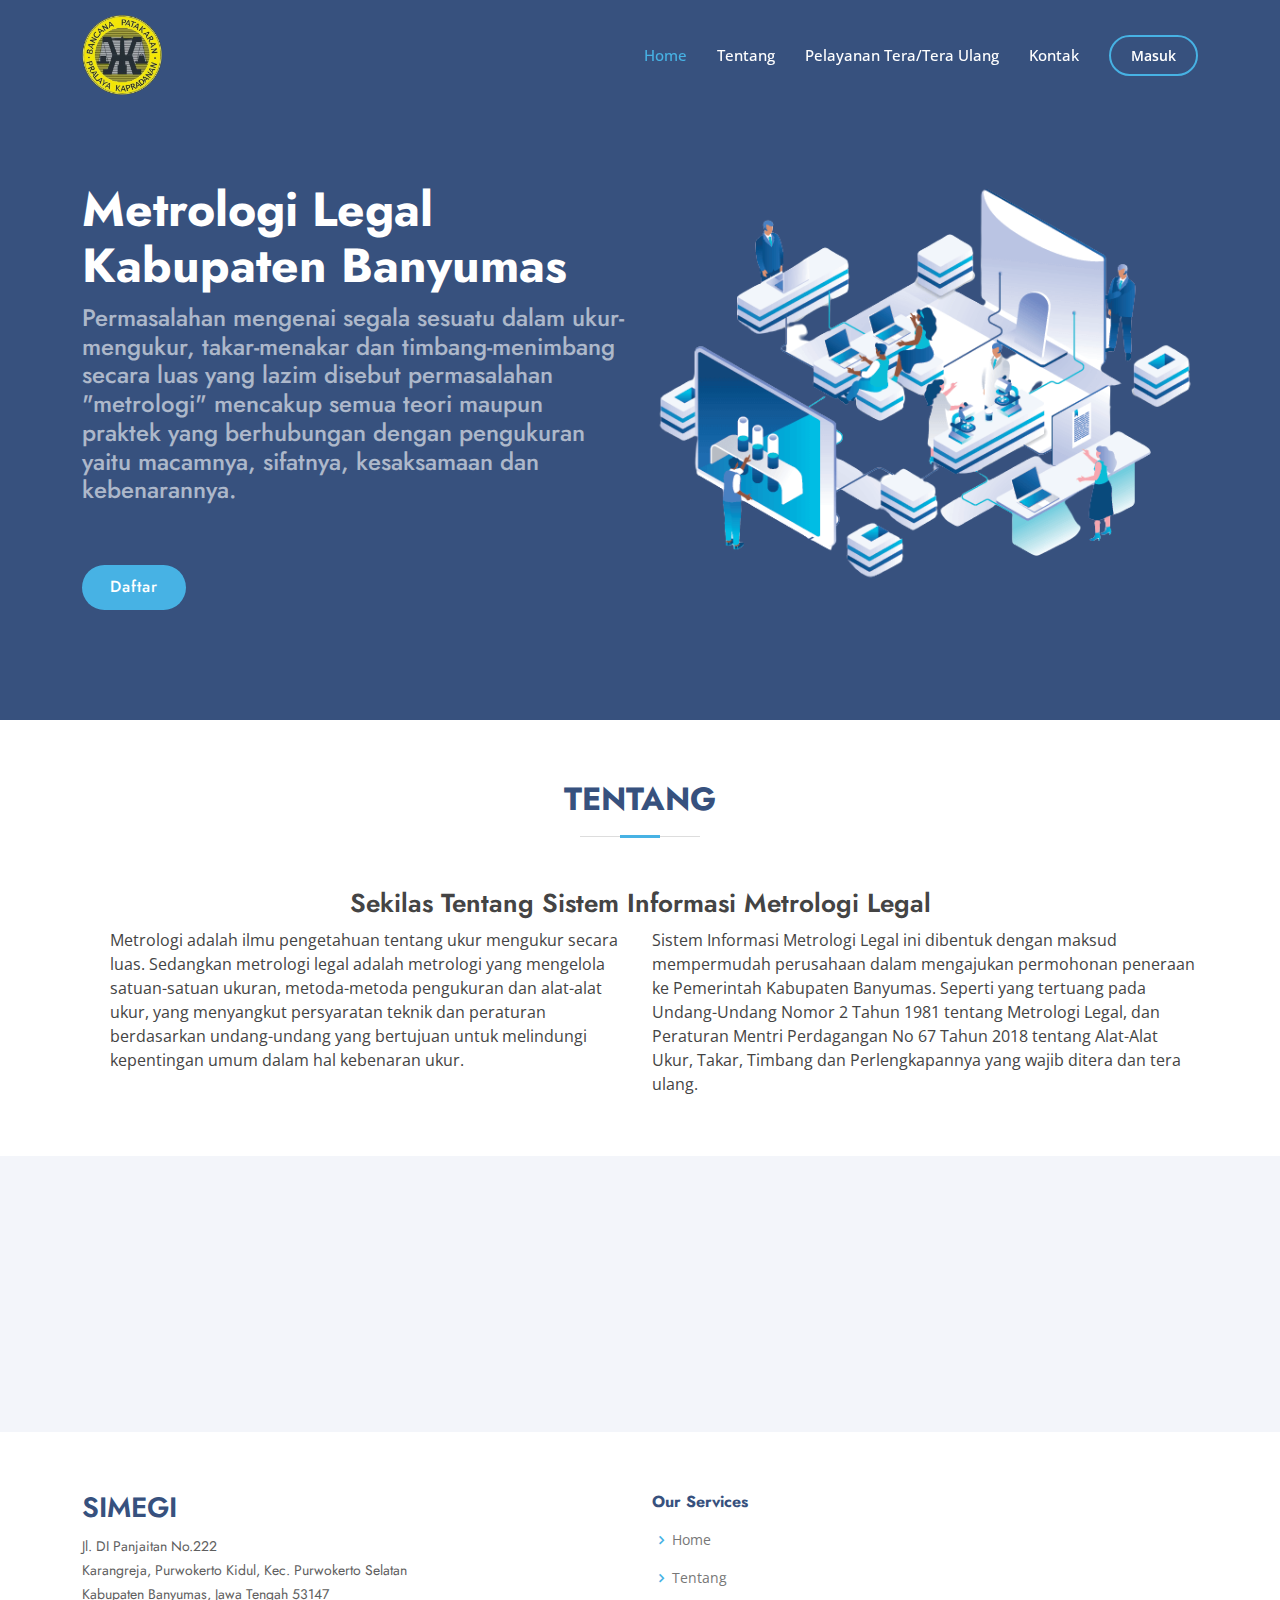
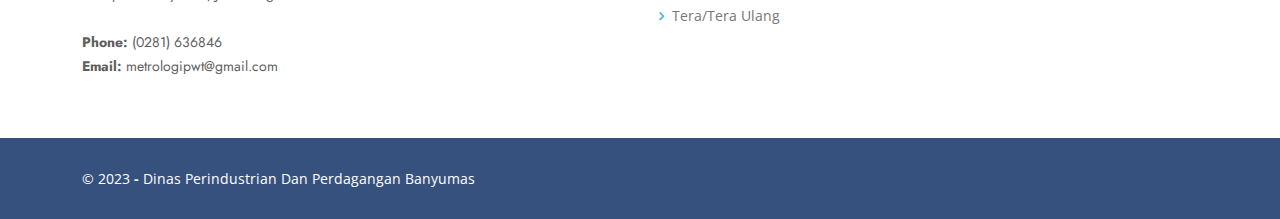
<file: index.html>
<!DOCTYPE html>
<html lang="en">

  <head>
    <meta charset="utf-8">
    <meta content="width=device-width, initial-scale=1.0" name="viewport">

    <title>Simegi</title>
    <meta content name="description">
    <meta content name="keywords">

    <!-- Favicons -->
    <link href="assets/img/logo.png" rel="icon">

    <!-- Google Fonts -->
    <link
      href="https://fonts.googleapis.com/css?family=Open+Sans:300,300i,400,400i,600,600i,700,700i|Jost:300,300i,400,400i,500,500i,600,600i,700,700i|Poppins:300,300i,400,400i,500,500i,600,600i,700,700i"
      rel="stylesheet">

    <!-- Vendor CSS Files -->
    <link href="assets/vendor/aos/aos.css" rel="stylesheet">
    <link href="assets/vendor/bootstrap/css/bootstrap.min.css" rel="stylesheet">
    <link href="assets/vendor/bootstrap-icons/bootstrap-icons.css"
      rel="stylesheet">
    <link href="assets/vendor/boxicons/css/boxicons.min.css" rel="stylesheet">
    <link href="assets/vendor/glightbox/css/glightbox.min.css" rel="stylesheet">
    <link href="assets/vendor/remixicon/remixicon.css" rel="stylesheet">
    <link href="assets/vendor/swiper/swiper-bundle.min.css" rel="stylesheet">

    <!-- Main CSS File -->
    <link href="assets/css/style.css" rel="stylesheet">

  </head>

  <body>

    <!-- ======= Header ======= -->
    <header id="header" class="fixed-top ">
      <div class="container d-flex align-items-center">

        <a href="index.html" class="logo me-auto"><img src="assets/img/logo.png"
            alt class="img-fluid"></a>

        <nav id="navbar" class="navbar">
          <ul>
            <li><a class="nav-link scrollto active" href="#hero">Home</a></li>
            <li><a class="nav-link scrollto" href="#tentang">Tentang</a></li>
            <li><a class="nav-link scrollto" href="#layanan">Pelayanan Tera/Tera
                Ulang</a></li>
            <li><a class="nav-link scrollto" href="#footer">Kontak</a></li>
            <li><a class="getstarted scrollto" href="view/auth/login.php">Masuk</a></li>
          </ul>
          <i class="bi bi-list mobile-nav-toggle"></i>
        </nav><!-- .navbar -->

      </div>
    </header><!-- End Header -->

    <!-- ======= Hero Section ======= -->
    <section id="hero" class="d-flex align-items-center">

      <div class="container">
        <div class="row">
          <div
            class="col-lg-6 d-flex flex-column justify-content-center pt-4 pt-lg-0 order-2 order-lg-1"
            data-aos="fade-up" data-aos-delay="200">
            <h1>Metrologi Legal Kabupaten Banyumas</h1>
            <h2>Permasalahan mengenai segala sesuatu dalam ukur-mengukur,
              takar-menakar dan timbang-menimbang secara luas yang lazim disebut
              permasalahan "metrologi" mencakup semua teori maupun praktek yang
              berhubungan dengan pengukuran yaitu macamnya, sifatnya,
              kesaksamaan dan kebenarannya.</h2>
            <div class="d-flex justify-content-center justify-content-lg-start">
              <a href="#about" class="btn-get-started scrollto">Daftar</a>

            </div>
          </div>
          <div class="col-lg-6 order-1 order-lg-2 hero-img" data-aos="zoom-in"
            data-aos-delay="200">
            <img src="assets/img/heroo.png" class="img-fluid animated" alt>
          </div>
        </div>
      </div>

    </section><!-- End Hero -->

    <main id="main">

      <!-- ======= About Us Section ======= -->
      <section id="tentang" class="about">
        <div class="container" data-aos="fade-up">

          <div class="section-title">
            <h2>Tentang</h2>
          </div>

          <div class="row content">
            <center><h3>Sekilas Tentang Sistem Informasi Metrologi Legal</h3></center>
            <div class="col-lg-6">

              <ul>
                <li><i class></i> Metrologi adalah ilmu pengetahuan tentang ukur
                  mengukur secara luas. Sedangkan metrologi legal adalah
                  metrologi yang mengelola satuan-satuan ukuran, metoda-metoda
                  pengukuran dan alat-alat ukur, yang menyangkut persyaratan
                  teknik dan peraturan berdasarkan undang-undang yang bertujuan
                  untuk melindungi kepentingan umum dalam hal kebenaran ukur.
                </li>

              </ul>
            </div>
            <div class="col-lg-6 pt-4 pt-lg-0">
              <p>
                Sistem Informasi Metrologi Legal ini dibentuk dengan maksud
                mempermudah perusahaan dalam mengajukan permohonan peneraan ke
                Pemerintah Kabupaten Banyumas. Seperti yang tertuang pada
                Undang-Undang Nomor 2 Tahun 1981 tentang Metrologi Legal, dan
                Peraturan Mentri Perdagangan No 67 Tahun 2018 tentang Alat-Alat
                Ukur, Takar, Timbang dan Perlengkapannya yang wajib ditera dan
                tera ulang.
              </p>
            </div>
          </div>

        </div>
      </section><!-- End About Us Section -->

      <!-- ======= Services Section ======= -->
      <section id="layanan" class="services section-bg">
        <div class="container" data-aos="fade-up">

          <div class="section-title">
            <h2>Tera/Tera Ulang</h2>
            <p>Tera adalah tanda uji pada alat ukur, sementara tera ulang adalah
              pengujian kembali secara berkala terhadap Alat Ukur, Takar,
              Timbang dan Perlengkapannya (UTTP) dan yang dipakai dalam
              perdagangan. Tujuan utama adalah untuk melindungi pembeli dan
              pedagang.</p>
          </div>

      </section><!-- End Services Section -->

      <!-- ======= Footer ======= -->
      <footer id="footer">
        <div class="footer-top">
          <div class="container">
            <div class="row">

              <div class="col-lg-6 col-md-6 footer-contact">
                <h3>Simegi</h3>
                <p>
                  Jl. DI Panjaitan No.222 <br>
                  Karangreja, Purwokerto Kidul, Kec. Purwokerto Selatan<br>
                  Kabupaten Banyumas, Jawa Tengah 53147 <br><br>
                  <strong>Phone:</strong> (0281) 636846<br>
                  <strong>Email:</strong> metrologipwt@gmail.com<br>
                </p>
              </div>

              <div class="col-lg-3 col-md-6 footer-links">
                <h4>Our Services</h4>
                <ul>
                  <li><i class="bx bx-chevron-right"></i> <a href="#hero">Home</a></li>
                  <li><i class="bx bx-chevron-right"></i> <a href="#tentang">Tentang</a></li>
                  <li><i class="bx bx-chevron-right"></i> <a href="#layanan">Tera/Tera
                      Ulang</a></li>
                </ul>
              </div>

              

            </div>
          </div>
        </div>

        <div class="container footer-bottom clearfix">
          <div class="copyright">
            &copy; 2023 <strong><span>-</span></strong> Dinas Perindustrian Dan
            Perdagangan Banyumas
          </div>
          <!-- <div class="credits">
        
        Designed by <a href="https://bootstrapmade.com/">BootstrapMade</a>
      </div> -->
        </div>
      </footer><!-- End Footer -->

      <div id="preloader"></div>
      <a href="#"
        class="back-to-top d-flex align-items-center justify-content-center"><i
          class="bi bi-arrow-up-short"></i></a>

      <!-- Vendor JS Files -->
      <script src="assets/vendor/aos/aos.js"></script>
      <script src="assets/vendor/bootstrap/js/bootstrap.bundle.min.js"></script>
      <script src="assets/vendor/glightbox/js/glightbox.min.js"></script>
      <script src="assets/vendor/isotope-layout/isotope.pkgd.min.js"></script>
      <script src="assets/vendor/swiper/swiper-bundle.min.js"></script>
      <script src="assets/vendor/waypoints/noframework.waypoints.js"></script>
      <script src="assets/vendor/php-email-form/validate.js"></script>

      <!-- Template Main JS File -->
      <script src="assets/js/main.js"></script>

    </body>

  </html>
</file>
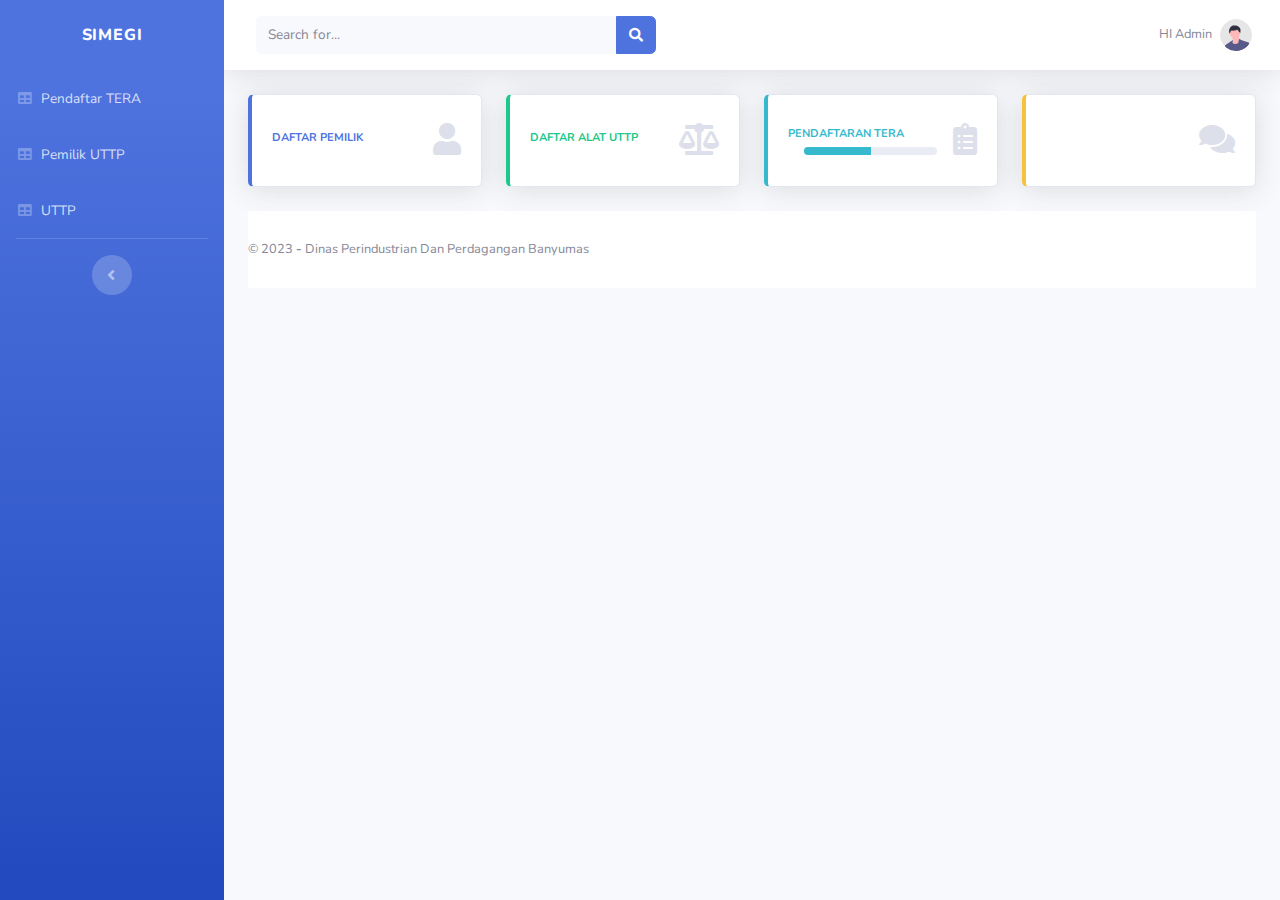
<file: admin/index.html>
<!DOCTYPE html>
<html lang="en">

<head>

    <meta charset="utf-8">
    <meta http-equiv="X-UA-Compatible" content="IE=edge">
    <meta name="viewport" content="width=device-width, initial-scale=1, shrink-to-fit=no">
    <meta name="description" content="">
    <meta name="author" content="">

    <title>Simegi</title>

    <!-- Custom fonts for this template-->
    <link href="vendor/fontawesome-free/css/all.min.css" rel="stylesheet" type="text/css">
    <link
        href="https://fonts.googleapis.com/css?family=Nunito:200,200i,300,300i,400,400i,600,600i,700,700i,800,800i,900,900i"
        rel="stylesheet">

    <!-- Custom styles for this template-->
    <link href="css/sb-admin-2.min.css" rel="stylesheet">

</head>

<body id="page-top">

    <!-- Page Wrapper -->
    <div id="wrapper">

        <!-- Sidebar -->
        <ul class="navbar-nav bg-gradient-primary sidebar sidebar-dark accordion" id="accordionSidebar">

            <!-- Sidebar - Brand -->
            <a class="sidebar-brand d-flex align-items-center justify-content-center" href="index.html">
                
                <div class="sidebar-brand-text mx-3">Simegi</div>
            </a>

            
            <!-- Nav Item - Tables -->
            <li class="nav-item">
                <a class="nav-link" href="pendaftaran-tera.html">
                    <i class="fas fa-fw fa-table"></i>
                    <span>Pendaftar TERA</span></a>
            </li>
            <li class="nav-item">
                <a class="nav-link" href="pemilik-uttp.html">
                    <i class="fas fa-fw fa-table"></i>
                    <span>Pemilik UTTP</span></a>
            </li><li class="nav-item">
                <a class="nav-link" href="uttp.html">
                    <i class="fas fa-fw fa-table"></i>
                    <span>UTTP</span></a>
            </li>

            <!-- Divider -->
            <hr class="sidebar-divider d-none d-md-block">

            <!-- Sidebar Toggler (Sidebar) -->
            <div class="text-center d-none d-md-inline">
                <button class="rounded-circle border-0" id="sidebarToggle"></button>
            </div>

           

        </ul>
        <!-- End of Sidebar -->

        <!-- Content Wrapper -->
        <div id="content-wrapper" class="d-flex flex-column">

            <!-- Main Content -->
            <div id="content">

                <!-- Topbar -->
                <nav class="navbar navbar-expand navbar-light bg-white topbar mb-4 static-top shadow">

                    <!-- Sidebar Toggle (Topbar) -->
                    <button id="sidebarToggleTop" class="btn btn-link d-md-none rounded-circle mr-3">
                        <i class="fa fa-bars"></i>
                    </button>

                    <!-- Topbar Search -->
                    <form
                        class="d-none d-sm-inline-block form-inline mr-auto ml-md-3 my-2 my-md-0 mw-100 navbar-search">
                        <div class="input-group">
                            <input type="text" class="form-control bg-light border-0 small" placeholder="Search for..."
                                aria-label="Search" aria-describedby="basic-addon2">
                            <div class="input-group-append">
                                <button class="btn btn-primary" type="button">
                                    <i class="fas fa-search fa-sm"></i>
                                </button>
                            </div>
                        </div>
                    </form>

                    <!-- Topbar Navbar -->
                    <ul class="navbar-nav ml-auto">

                        <!-- Nav Item - Search Dropdown (Visible Only XS) -->
                        <li class="nav-item dropdown no-arrow d-sm-none">
                            <a class="nav-link dropdown-toggle" href="#" id="searchDropdown" role="button"
                                data-toggle="dropdown" aria-haspopup="true" aria-expanded="false">
                                <i class="fas fa-search fa-fw"></i>
                            </a>
                            <!-- Dropdown - Messages -->
                            <div class="dropdown-menu dropdown-menu-right p-3 shadow animated--grow-in"
                                aria-labelledby="searchDropdown">
                                <form class="form-inline mr-auto w-100 navbar-search">
                                    <div class="input-group">
                                        <input type="text" class="form-control bg-light border-0 small"
                                            placeholder="Search for..." aria-label="Search"
                                            aria-describedby="basic-addon2">
                                        <div class="input-group-append">
                                            <button class="btn btn-primary" type="button">
                                                <i class="fas fa-search fa-sm"></i>
                                            </button>
                                        </div>
                                    </div>
                                </form>
                            </div>
                        </li>

                      

                        <!-- Nav Item - User Information -->
                        <li class="nav-item dropdown no-arrow">
                            <a class="nav-link dropdown-toggle" href="#" id="userDropdown" role="button"
                                data-toggle="dropdown" aria-haspopup="true" aria-expanded="false">
                                <span class="mr-2 d-none d-lg-inline text-gray-600 small">HI Admin</span>
                                <img class="img-profile rounded-circle"
                                    src="img/undraw_profile.svg">
                            </a>
                            <!-- Dropdown - User Information -->
                            <div class="dropdown-menu dropdown-menu-right shadow animated--grow-in"
                                aria-labelledby="userDropdown">
                                <a class="dropdown-item" href="#">
                                    <i class="fas fa-user fa-sm fa-fw mr-2 text-gray-400"></i>
                                    Profile
                                </a>
                                <a class="dropdown-item" href="#">
                                    <i class="fas fa-cogs fa-sm fa-fw mr-2 text-gray-400"></i>
                                    Settings
                                </a>
                                <a class="dropdown-item" href="#">
                                    <i class="fas fa-list fa-sm fa-fw mr-2 text-gray-400"></i>
                                    Activity Log
                                </a>
                                <div class="dropdown-divider"></div>
                                <a class="dropdown-item" href="#" data-toggle="modal" data-target="#logoutModal">
                                    <i class="fas fa-sign-out-alt fa-sm fa-fw mr-2 text-gray-400"></i>
                                    Logout
                                </a>
                            </div>
                        </li>

                    </ul>

                </nav>
                <!-- End of Topbar -->

                <!-- Begin Page Content -->
                <div class="container-fluid">

                   
                    <!-- Content Row -->
                    <div class="row">

                        <!-- Earnings (Monthly) Card Example -->
                        <div class="col-xl-3 col-md-6 mb-4">
                            <div class="card border-left-primary shadow h-100 py-2">
                                <div class="card-body">
                                    <div class="row no-gutters align-items-center">
                                        <div class="col mr-2">
                                            <div class="text-xs font-weight-bold text-primary text-uppercase mb-1">
                                                Daftar Pemilik</div>
                                            <div class="h5 mb-0 font-weight-bold text-gray-800"></div>
                                        </div>
                                        <div class="col-auto">
                                            <i class="fas fa-user fa-2x text-gray-300"></i>
                                        </div>
                                    </div>
                                </div>
                            </div>
                        </div>

                        <!-- Earnings (Monthly) Card Example -->
                        <div class="col-xl-3 col-md-6 mb-4">
                            <div class="card border-left-success shadow h-100 py-2">
                                <div class="card-body">
                                    <div class="row no-gutters align-items-center">
                                        <div class="col mr-2">
                                            <div class="text-xs font-weight-bold text-success text-uppercase mb-1">
                                                Daftar Alat UTTP</div>
                                            <div class="h5 mb-0 font-weight-bold text-gray-800"></div>
                                        </div>
                                        <div class="col-auto">
                                            <i class="fas fa-balance-scale fa-2x text-gray-300"></i>
                                        </div>
                                    </div>
                                </div>
                            </div>
                        </div>

                        <!-- Earnings (Monthly) Card Example -->
                        <div class="col-xl-3 col-md-6 mb-4">
                            <div class="card border-left-info shadow h-100 py-2">
                                <div class="card-body">
                                    <div class="row no-gutters align-items-center">
                                        <div class="col mr-2">
                                            <div class="text-xs font-weight-bold text-info text-uppercase mb-1">Pendaftaran TERA
                                            </div>
                                            <div class="row no-gutters align-items-center">
                                                <div class="col-auto">
                                                    <div class="h5 mb-0 mr-3 font-weight-bold text-gray-800"></div>
                                                </div>
                                                <div class="col">
                                                    <div class="progress progress-sm mr-2">
                                                        <div class="progress-bar bg-info" role="progressbar"
                                                            style="width: 50%" aria-valuenow="50" aria-valuemin="0"
                                                            aria-valuemax="100"></div>
                                                    </div>
                                                </div>
                                            </div>
                                        </div>
                                        <div class="col-auto">
                                            <i class="fas fa-clipboard-list fa-2x text-gray-300"></i>
                                        </div>
                                    </div>
                                </div>
                            </div>
                        </div>

                        <!-- Pending Requests Card Example -->
                        <div class="col-xl-3 col-md-6 mb-4">
                            <div class="card border-left-warning shadow h-100 py-2">
                                <div class="card-body">
                                    <div class="row no-gutters align-items-center">
                                        <div class="col mr-2">
                                            <div class="text-xs font-weight-bold text-warning text-uppercase mb-1">
                                                </div>
                                            <div class="h5 mb-0 font-weight-bold text-gray-800"></div>
                                        </div>
                                        <div class="col-auto">
                                            <i class="fas fa-comments fa-2x text-gray-300"></i>
                                        </div>
                                    </div>
                                </div>
                            </div>
                        </div>
                    </div>

                    <!-- Content Row -->

                    

            <!-- Footer -->
            <footer class="sticky-footer bg-white">
                <div class="copyright">
                    &copy; 2023 <strong><span>-</span></strong> Dinas Perindustrian Dan
                    Perdagangan Banyumas
                  </div>
            </footer>
            <!-- End of Footer -->

        </div>
        <!-- End of Content Wrapper -->

    </div>
    <!-- End of Page Wrapper -->

    <!-- Scroll to Top Button-->
    <a class="scroll-to-top rounded" href="#page-top">
        <i class="fas fa-angle-up"></i>
    </a>

    <!-- Logout Modal-->
    <div class="modal fade" id="logoutModal" tabindex="-1" role="dialog" aria-labelledby="exampleModalLabel"
        aria-hidden="true">
        <div class="modal-dialog" role="document">
            <div class="modal-content">
                <div class="modal-header">
                    <h5 class="modal-title" id="exampleModalLabel">Ready to Leave?</h5>
                    <button class="close" type="button" data-dismiss="modal" aria-label="Close">
                        <span aria-hidden="true">×</span>
                    </button>
                </div>
                <div class="modal-body">Select "Logout" below if you are ready to end your current session.</div>
                <div class="modal-footer">
                    <button class="btn btn-secondary" type="button" data-dismiss="modal">Cancel</button>
                    <a class="btn btn-primary" href="login.html">Logout</a>
                </div>
            </div>
        </div>
    </div>

    <!-- Bootstrap core JavaScript-->
    <script src="vendor/jquery/jquery.min.js"></script>
    <script src="vendor/bootstrap/js/bootstrap.bundle.min.js"></script>

    <!-- Core plugin JavaScript-->
    <script src="vendor/jquery-easing/jquery.easing.min.js"></script>

    <!-- Custom scripts for all pages-->
    <script src="js/sb-admin-2.min.js"></script>

    <!-- Page level plugins -->
    <script src="vendor/chart.js/Chart.min.js"></script>

    <!-- Page level custom scripts -->
    <script src="js/demo/chart-area-demo.js"></script>
    <script src="js/demo/chart-pie-demo.js"></script>

</body>

</html>
</file>
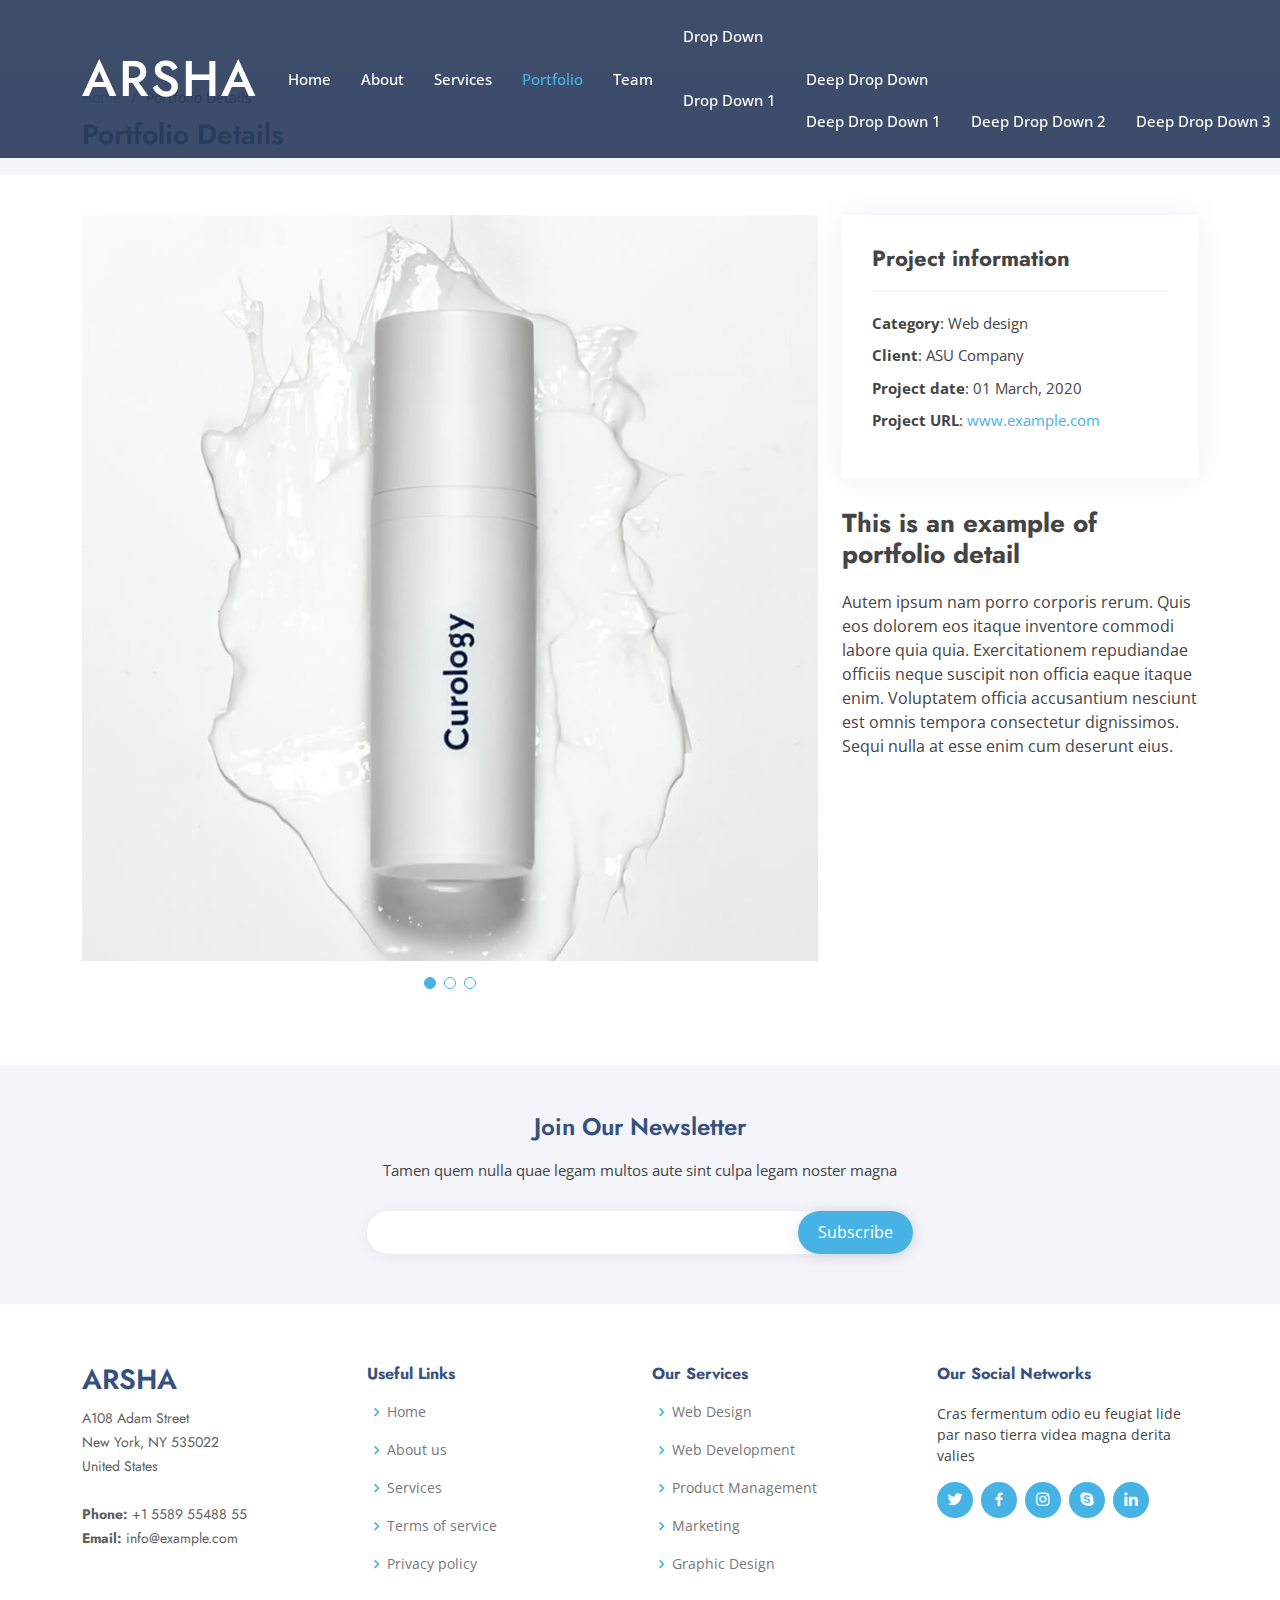
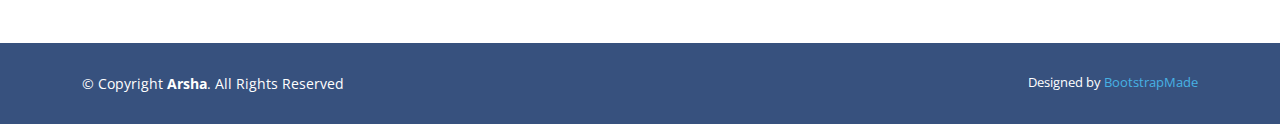
<file: portfolio-details.html>
<!DOCTYPE html>
<html lang="en">

<head>
  <meta charset="utf-8">
  <meta content="width=device-width, initial-scale=1.0" name="viewport">

  <title>Portfolio Details - Arsha Bootstrap Template</title>
  <meta content="" name="description">
  <meta content="" name="keywords">

  <!-- Favicons -->
  <link href="assets/img/favicon.png" rel="icon">
  <link href="assets/img/apple-touch-icon.png" rel="apple-touch-icon">

  <!-- Google Fonts -->
  <link href="https://fonts.googleapis.com/css?family=Open+Sans:300,300i,400,400i,600,600i,700,700i|Jost:300,300i,400,400i,500,500i,600,600i,700,700i|Poppins:300,300i,400,400i,500,500i,600,600i,700,700i" rel="stylesheet">

  <!-- Vendor CSS Files -->
  <link href="assets/vendor/aos/aos.css" rel="stylesheet">
  <link href="assets/vendor/bootstrap/css/bootstrap.min.css" rel="stylesheet">
  <link href="assets/vendor/bootstrap-icons/bootstrap-icons.css" rel="stylesheet">
  <link href="assets/vendor/boxicons/css/boxicons.min.css" rel="stylesheet">
  <link href="assets/vendor/glightbox/css/glightbox.min.css" rel="stylesheet">
  <link href="assets/vendor/remixicon/remixicon.css" rel="stylesheet">
  <link href="assets/vendor/swiper/swiper-bundle.min.css" rel="stylesheet">

  <!-- Template Main CSS File -->
  <link href="assets/css/style.css" rel="stylesheet">

  <!-- =======================================================
  * Template Name: Arsha
  * Updated: Jul 05 2023 with Bootstrap v5.3.0
  * Template URL: https://bootstrapmade.com/arsha-free-bootstrap-html-template-corporate/
  * Author: BootstrapMade.com
  * License: https://bootstrapmade.com/license/
  ======================================================== -->
</head>

<body>

  <!-- ======= Header ======= -->
  <header id="header" class="fixed-top header-inner-pages">
    <div class="container d-flex align-items-center">

      <h1 class="logo me-auto"><a href="index.html">Arsha</a></h1>
      <!-- Uncomment below if you prefer to use an image logo -->
      <!-- <a href="index.html" class="logo me-auto"><img src="assets/img/logo.png" alt="" class="img-fluid"></a>-->

      <nav id="navbar" class="navbar">
        <ul>
          <li><a class="nav-link scrollto " href="#hero">Home</a></li>
          <li><a class="nav-link scrollto" href="#about">About</a></li>
          <li><a class="nav-link scrollto" href="#services">Services</a></li>
          <li><a class="nav-link  active scrollto" href="#portfolio">Portfolio</a></li>
          <li><a class="nav-link scrollto" href="#team">Team</a></li>
          <li class="dropdown"><a href="#"><span>Drop Down</span> <i class="bi bi-chevron-down"></i></a>
            <ul>
              <li><a href="#">Drop Down 1</a></li>
              <li class="dropdown"><a href="#"><span>Deep Drop Down</span> <i class="bi bi-chevron-right"></i></a>
                <ul>
                  <li><a href="#">Deep Drop Down 1</a></li>
                  <li><a href="#">Deep Drop Down 2</a></li>
                  <li><a href="#">Deep Drop Down 3</a></li>
                  <li><a href="#">Deep Drop Down 4</a></li>
                  <li><a href="#">Deep Drop Down 5</a></li>
                </ul>
              </li>
              <li><a href="#">Drop Down 2</a></li>
              <li><a href="#">Drop Down 3</a></li>
              <li><a href="#">Drop Down 4</a></li>
            </ul>
          </li>
          <li><a class="nav-link scrollto" href="#contact">Contact</a></li>
          <li><a class="getstarted scrollto" href="#about">Get Started</a></li>
        </ul>
        <i class="bi bi-list mobile-nav-toggle"></i>
      </nav><!-- .navbar -->

    </div>
  </header><!-- End Header -->

  <main id="main">

    <!-- ======= Breadcrumbs ======= -->
    <section id="breadcrumbs" class="breadcrumbs">
      <div class="container">

        <ol>
          <li><a href="index.html">Home</a></li>
          <li>Portfolio Details</li>
        </ol>
        <h2>Portfolio Details</h2>

      </div>
    </section><!-- End Breadcrumbs -->

    <!-- ======= Portfolio Details Section ======= -->
    <section id="portfolio-details" class="portfolio-details">
      <div class="container">

        <div class="row gy-4">

          <div class="col-lg-8">
            <div class="portfolio-details-slider swiper">
              <div class="swiper-wrapper align-items-center">

                <div class="swiper-slide">
                  <img src="assets/img/portfolio/portfolio-1.jpg" alt="">
                </div>

                <div class="swiper-slide">
                  <img src="assets/img/portfolio/portfolio-2.jpg" alt="">
                </div>

                <div class="swiper-slide">
                  <img src="assets/img/portfolio/portfolio-3.jpg" alt="">
                </div>

              </div>
              <div class="swiper-pagination"></div>
            </div>
          </div>

          <div class="col-lg-4">
            <div class="portfolio-info">
              <h3>Project information</h3>
              <ul>
                <li><strong>Category</strong>: Web design</li>
                <li><strong>Client</strong>: ASU Company</li>
                <li><strong>Project date</strong>: 01 March, 2020</li>
                <li><strong>Project URL</strong>: <a href="#">www.example.com</a></li>
              </ul>
            </div>
            <div class="portfolio-description">
              <h2>This is an example of portfolio detail</h2>
              <p>
                Autem ipsum nam porro corporis rerum. Quis eos dolorem eos itaque inventore commodi labore quia quia. Exercitationem repudiandae officiis neque suscipit non officia eaque itaque enim. Voluptatem officia accusantium nesciunt est omnis tempora consectetur dignissimos. Sequi nulla at esse enim cum deserunt eius.
              </p>
            </div>
          </div>

        </div>

      </div>
    </section><!-- End Portfolio Details Section -->

  </main><!-- End #main -->

  <!-- ======= Footer ======= -->
  <footer id="footer">

    <div class="footer-newsletter">
      <div class="container">
        <div class="row justify-content-center">
          <div class="col-lg-6">
            <h4>Join Our Newsletter</h4>
            <p>Tamen quem nulla quae legam multos aute sint culpa legam noster magna</p>
            <form action="" method="post">
              <input type="email" name="email"><input type="submit" value="Subscribe">
            </form>
          </div>
        </div>
      </div>
    </div>

    <div class="footer-top">
      <div class="container">
        <div class="row">

          <div class="col-lg-3 col-md-6 footer-contact">
            <h3>Arsha</h3>
            <p>
              A108 Adam Street <br>
              New York, NY 535022<br>
              United States <br><br>
              <strong>Phone:</strong> +1 5589 55488 55<br>
              <strong>Email:</strong> info@example.com<br>
            </p>
          </div>

          <div class="col-lg-3 col-md-6 footer-links">
            <h4>Useful Links</h4>
            <ul>
              <li><i class="bx bx-chevron-right"></i> <a href="#">Home</a></li>
              <li><i class="bx bx-chevron-right"></i> <a href="#">About us</a></li>
              <li><i class="bx bx-chevron-right"></i> <a href="#">Services</a></li>
              <li><i class="bx bx-chevron-right"></i> <a href="#">Terms of service</a></li>
              <li><i class="bx bx-chevron-right"></i> <a href="#">Privacy policy</a></li>
            </ul>
          </div>

          <div class="col-lg-3 col-md-6 footer-links">
            <h4>Our Services</h4>
            <ul>
              <li><i class="bx bx-chevron-right"></i> <a href="#">Web Design</a></li>
              <li><i class="bx bx-chevron-right"></i> <a href="#">Web Development</a></li>
              <li><i class="bx bx-chevron-right"></i> <a href="#">Product Management</a></li>
              <li><i class="bx bx-chevron-right"></i> <a href="#">Marketing</a></li>
              <li><i class="bx bx-chevron-right"></i> <a href="#">Graphic Design</a></li>
            </ul>
          </div>

          <div class="col-lg-3 col-md-6 footer-links">
            <h4>Our Social Networks</h4>
            <p>Cras fermentum odio eu feugiat lide par naso tierra videa magna derita valies</p>
            <div class="social-links mt-3">
              <a href="#" class="twitter"><i class="bx bxl-twitter"></i></a>
              <a href="#" class="facebook"><i class="bx bxl-facebook"></i></a>
              <a href="#" class="instagram"><i class="bx bxl-instagram"></i></a>
              <a href="#" class="google-plus"><i class="bx bxl-skype"></i></a>
              <a href="#" class="linkedin"><i class="bx bxl-linkedin"></i></a>
            </div>
          </div>

        </div>
      </div>
    </div>

    <div class="container footer-bottom clearfix">
      <div class="copyright">
        &copy; Copyright <strong><span>Arsha</span></strong>. All Rights Reserved
      </div>
      <div class="credits">
        <!-- All the links in the footer should remain intact. -->
        <!-- You can delete the links only if you purchased the pro version. -->
        <!-- Licensing information: https://bootstrapmade.com/license/ -->
        <!-- Purchase the pro version with working PHP/AJAX contact form: https://bootstrapmade.com/arsha-free-bootstrap-html-template-corporate/ -->
        Designed by <a href="https://bootstrapmade.com/">BootstrapMade</a>
      </div>
    </div>
  </footer><!-- End Footer -->

  <div id="preloader"></div>
  <a href="#" class="back-to-top d-flex align-items-center justify-content-center"><i class="bi bi-arrow-up-short"></i></a>

  <!-- Vendor JS Files -->
  <script src="assets/vendor/aos/aos.js"></script>
  <script src="assets/vendor/bootstrap/js/bootstrap.bundle.min.js"></script>
  <script src="assets/vendor/glightbox/js/glightbox.min.js"></script>
  <script src="assets/vendor/isotope-layout/isotope.pkgd.min.js"></script>
  <script src="assets/vendor/swiper/swiper-bundle.min.js"></script>
  <script src="assets/vendor/waypoints/noframework.waypoints.js"></script>
  <script src="assets/vendor/php-email-form/validate.js"></script>

  <!-- Template Main JS File -->
  <script src="assets/js/main.js"></script>

</body>

</html>
</file>
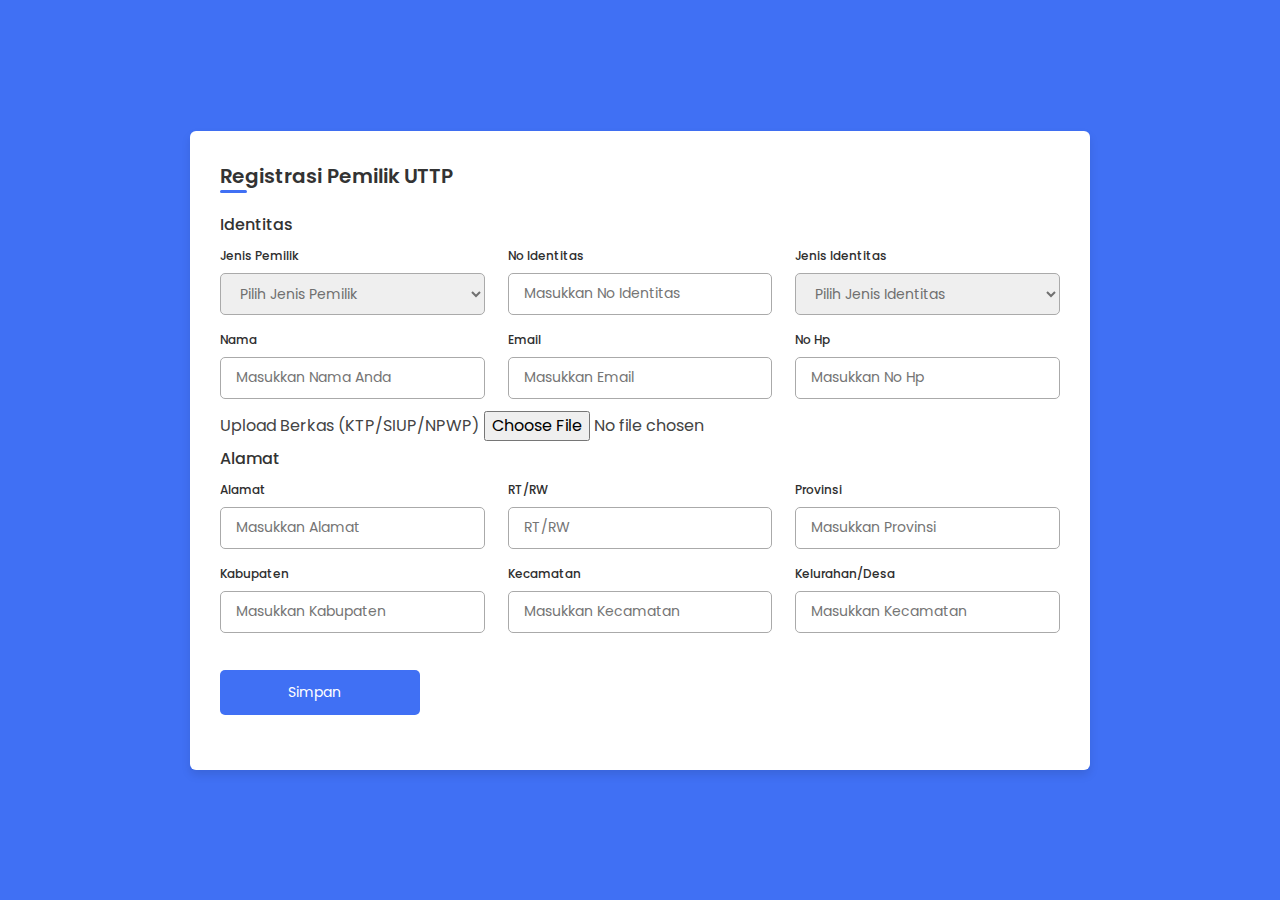
<file: reg-pemilik.html>
<!DOCTYPE html>
<!-- Coding By CodingNepal - codingnepalweb.com -->
<html lang="en">
    <head>
        <meta charset="utf-8">
        <meta content="width=device-width, initial-scale=1.0" name="viewport">

        <title>Reg-Pemilik</title>
        <meta content name="description">
        <meta content name="keywords">

        <!-- Favicons -->
        <link href="assets/img/logo.png" rel="icon">

        <!-- Google Fonts -->
        <link
            href="https://fonts.googleapis.com/css?family=Open+Sans:300,300i,400,400i,600,600i,700,700i|Jost:300,300i,400,400i,500,500i,600,600i,700,700i|Poppins:300,300i,400,400i,500,500i,600,600i,700,700i"
            rel="stylesheet">

        <!-- Vendor CSS Files -->
        <link href="assets/vendor/aos/aos.css" rel="stylesheet">
        <link href="assets/vendor/bootstrap/css/bootstrap.min.css"
            rel="stylesheet">
        <link href="assets/vendor/bootstrap-icons/bootstrap-icons.css"
            rel="stylesheet">
        <link href="assets/vendor/boxicons/css/boxicons.min.css"
            rel="stylesheet">
        <link href="assets/vendor/glightbox/css/glightbox.min.css"
            rel="stylesheet">
        <link href="assets/vendor/remixicon/remixicon.css" rel="stylesheet">
        <link href="assets/vendor/swiper/swiper-bundle.min.css" rel="stylesheet">

        <!-- Main CSS File -->
        <link href="assets/css/style.css" rel="stylesheet">
        <link href="assets/css/register.css" rel="stylesheet">

    </head>
    <body>

        <div class="container">
            
            <header>Registrasi Pemilik UTTP</header>

            <form action="#">
                <div class="form first">
                    <div class="details personal">
                        <span class="title">Identitas</span>
                        
                        <div class="fields">
                            <div class="input-field">
                                <label>Jenis Pemilik</label>
                                <select required>
                                    <option disabled selected>Pilih Jenis
                                        Pemilik</option>
                                    <option>Tangan Pertama</option>
                                    <option>Tangan Kedua</option>
                                </select>
                            </div>
                            <div class="input-field">
                                <label>No Identitas</label>
                                <input type="number"
                                    placeholder="Masukkan No Identitas" required>
                            </div>
                            <div class="input-field">
                                <label>Jenis Identitas</label>
                                <select required>
                                    <option disabled selected>Pilih Jenis
                                        Identitas</option>
                                    <option>KTP</option>
                                    <option>SIUP</option>
                                    <option>NPWP</option>
                                </select>
                            </div>

                            <div class="input-field">
                                <label>Nama</label>
                                <input type="text"
                                    placeholder="Masukkan Nama Anda" required>
                            </div>
                            <div class="input-field">
                                <label>Email</label>
                                <input type="text" placeholder="Masukkan Email"
                                    required>
                            </div>

                            <div class="input-field">
                                <label>No Hp</label>
                                <input type="number"
                                    placeholder="Masukkan No Hp" required>
                            </div>
                            <div class="input-file">
                                <label>Upload Berkas (KTP/SIUP/NPWP)</label>
                                <input type="file" id="myFile" name="filename">
                            </div>
                        </div>
                    </div>

                    <div class="details ID">
                        <span class="title">Alamat</span>

                        <div class="fields">
                            <div class="input-field">
                                <label>Alamat</label>
                                <input type="text" placeholder="Masukkan Alamat"
                                    required>
                            </div>

                            <div class="input-field">
                                <label>RT/RW</label>
                                <input type="text" placeholder="RT/RW" required>
                            </div>

                            <div class="input-field">
                                <label>Provinsi</label>
                                <input type="text" placeholder="Masukkan Provinsi" required>
                            </div>

                            <div class="input-field">
                                <label>Kabupaten</label>
                                <input type="text" placeholder="Masukkan Kabupaten" required>
                            </div>

                            <div class="input-field">
                                <label>Kecamatan</label>
                                <input type="text" placeholder="Masukkan Kecamatan" required>
                            </div>

                            <div class="input-field">
                                <label>Kelurahan/Desa</label>
                                <input type="text" placeholder="Masukkan Kecamatan" required>
                            </div>
                        </div>

                        <button class="nextBtn">
                            <span class="btnText">Simpan</span>
                            <i class="uil uil-navigator"></i>
                        </button>
                    </div>
                </div>

            </form>
        </div>

        <script src="script.js"></script>
    </body>
</html>
</file>
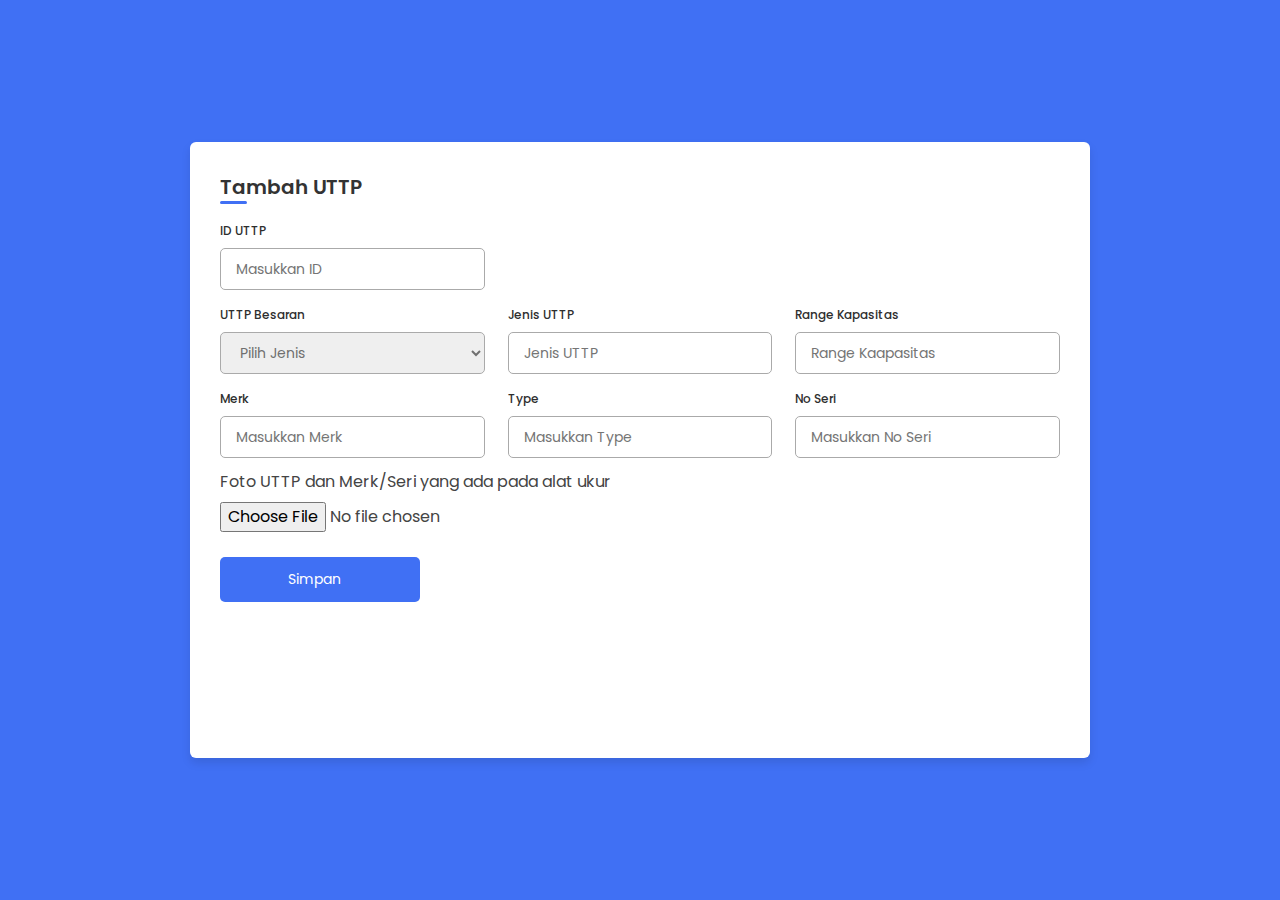
<file: reg-uttp.html>
<!DOCTYPE html>
<!-- Coding By CodingNepal - codingnepalweb.com -->
<html lang="en">
    <head>
        <meta charset="utf-8">
        <meta content="width=device-width, initial-scale=1.0" name="viewport">

        <title>Reg-UTTP</title>
        <meta content name="description">
        <meta content name="keywords">

        <!-- Favicons -->
        <link href="assets/img/logo.png" rel="icon">

        <!-- Google Fonts -->
        <link
            href="https://fonts.googleapis.com/css?family=Open+Sans:300,300i,400,400i,600,600i,700,700i|Jost:300,300i,400,400i,500,500i,600,600i,700,700i|Poppins:300,300i,400,400i,500,500i,600,600i,700,700i"
            rel="stylesheet">

        <!-- Vendor CSS Files -->
        <link href="assets/vendor/aos/aos.css" rel="stylesheet">
        <link href="assets/vendor/bootstrap/css/bootstrap.min.css"
            rel="stylesheet">
        <link href="assets/vendor/bootstrap-icons/bootstrap-icons.css"
            rel="stylesheet">
        <link href="assets/vendor/boxicons/css/boxicons.min.css"
            rel="stylesheet">
        <link href="assets/vendor/glightbox/css/glightbox.min.css"
            rel="stylesheet">
        <link href="assets/vendor/remixicon/remixicon.css" rel="stylesheet">
        <link href="assets/vendor/swiper/swiper-bundle.min.css" rel="stylesheet">

        <!-- Main CSS File -->
        <link href="assets/css/style.css" rel="stylesheet">
        <link href="assets/css/reguttp.css" rel="stylesheet">

    </head>
    <body>

        <div class="container">
            <header>Tambah UTTP</header>

            <form action="#">
                <div class="form first">
                    <div class="details personal">
                        <div class="fields">
                            <div class="input-field">
                                <label>ID UTTP</label>
                                <input type="number"
                                    placeholder="Masukkan ID" required>
                            </div>
                        </div>
                        <div class="fields">
                            <div class="input-field">
                                <label>UTTP Besaran</label>
                                <select required>
                                    <option disabled selected>Pilih Jenis</option>
                                    <option>PANJANG</option>
                                    <option>WAKTU</option>
                                    <option>VOLUME</option>
                                    <option>MASSA</option>
                                    <option>KADAR AIR</option>
                                    <option>ARUS</option>
                                    <option>ENERGI LISTRIK</option>
                                </select>
                            </div>
                            <div class="input-field">
                                <label>Jenis UTTP</label>
                                <input type="text" placeholder="Jenis UTTP" required>
                            </div>
                            <div class="input-field">
                                <label>Range Kapasitas</label>
                                <input type="text" placeholder="Range Kaapasitas" required>
                            </div>

                            <div class="input-field">
                                <label>Merk</label>
                                <input type="text"
                                    placeholder="Masukkan Merk" required>
                            </div>
                            <div class="input-field">
                                <label>Type</label>
                                <input type="text" placeholder="Masukkan Type"
                                    required>
                            </div>

                            <div class="input-field">
                                <label>No Seri</label>
                                <input type="number"
                                    placeholder="Masukkan No Seri" required>
                            </div>
                            <div class="input-file">
                                <div class="mb-2"><label>Foto UTTP dan Merk/Seri yang ada pada alat ukur</label></div>
                                <input type="file" id="myFile" name="filename">
                            </div>
                        </div>
                    </div>


                        <button class="nextBtn">
                            <span class="btnText">Simpan</span>
                            <i class="uil uil-navigator"></i>
                        </button>
                    </div>
                </div>

            </form>
        </div>

        <script src="script.js"></script>
    </body>
</html>
</file>
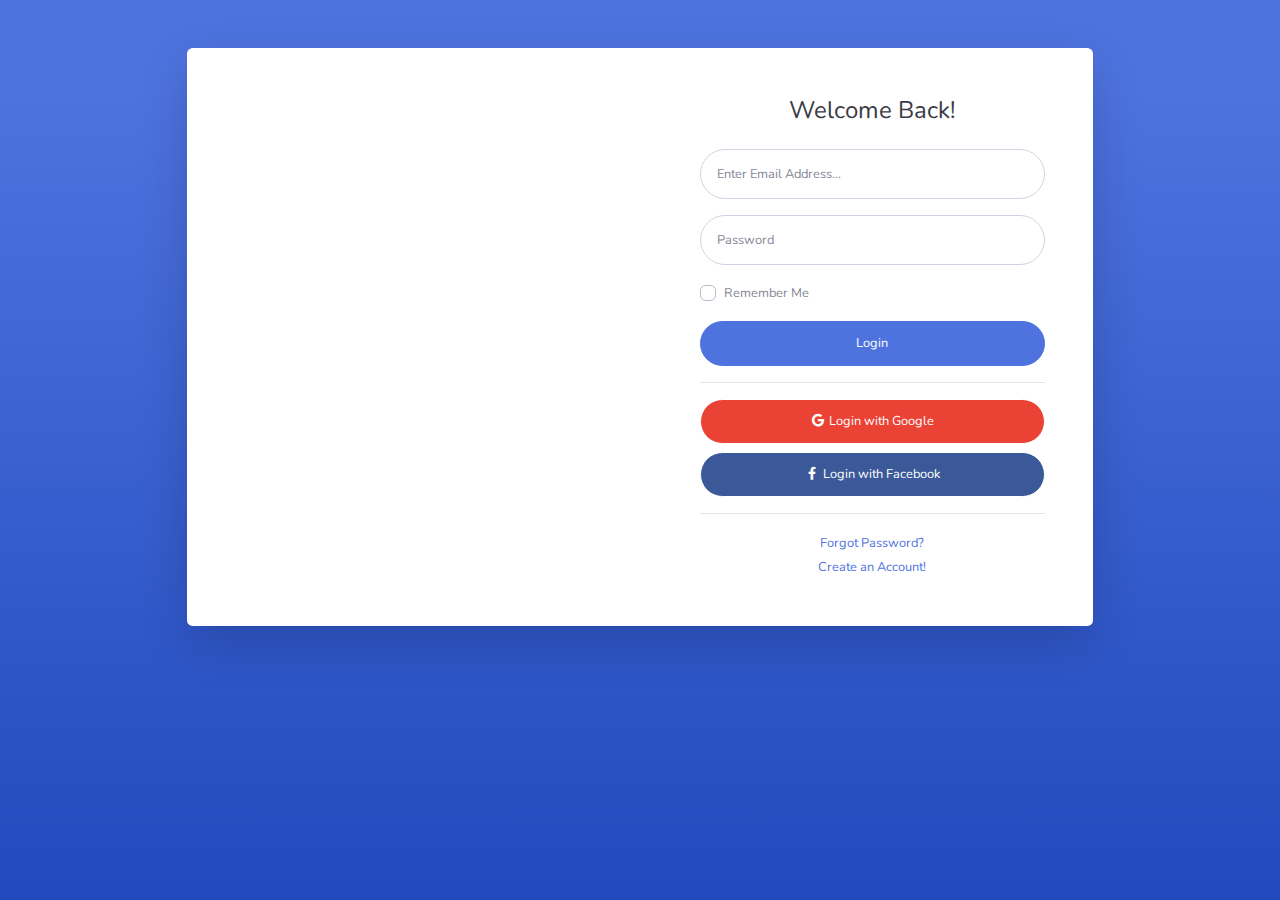
<file: admin/login.html>
<!DOCTYPE html>
<html lang="en">

<head>

    <meta charset="utf-8">
    <meta http-equiv="X-UA-Compatible" content="IE=edge">
    <meta name="viewport" content="width=device-width, initial-scale=1, shrink-to-fit=no">
    <meta name="description" content="">
    <meta name="author" content="">

    <title>SB Admin 2 - Login</title>

    <!-- Custom fonts for this template-->
    <link href="vendor/fontawesome-free/css/all.min.css" rel="stylesheet" type="text/css">
    <link
        href="https://fonts.googleapis.com/css?family=Nunito:200,200i,300,300i,400,400i,600,600i,700,700i,800,800i,900,900i"
        rel="stylesheet">

    <!-- Custom styles for this template-->
    <link href="css/sb-admin-2.min.css" rel="stylesheet">

</head>

<body class="bg-gradient-primary">

    <div class="container">

        <!-- Outer Row -->
        <div class="row justify-content-center">

            <div class="col-xl-10 col-lg-12 col-md-9">

                <div class="card o-hidden border-0 shadow-lg my-5">
                    <div class="card-body p-0">
                        <!-- Nested Row within Card Body -->
                        <div class="row">
                            <div class="col-lg-6 d-none d-lg-block bg-login-image"></div>
                            <div class="col-lg-6">
                                <div class="p-5">
                                    <div class="text-center">
                                        <h1 class="h4 text-gray-900 mb-4">Welcome Back!</h1>
                                    </div>
                                    <form class="user">
                                        <div class="form-group">
                                            <input type="email" class="form-control form-control-user"
                                                id="exampleInputEmail" aria-describedby="emailHelp"
                                                placeholder="Enter Email Address...">
                                        </div>
                                        <div class="form-group">
                                            <input type="password" class="form-control form-control-user"
                                                id="exampleInputPassword" placeholder="Password">
                                        </div>
                                        <div class="form-group">
                                            <div class="custom-control custom-checkbox small">
                                                <input type="checkbox" class="custom-control-input" id="customCheck">
                                                <label class="custom-control-label" for="customCheck">Remember
                                                    Me</label>
                                            </div>
                                        </div>
                                        <a href="index.html" class="btn btn-primary btn-user btn-block">
                                            Login
                                        </a>
                                        <hr>
                                        <a href="index.html" class="btn btn-google btn-user btn-block">
                                            <i class="fab fa-google fa-fw"></i> Login with Google
                                        </a>
                                        <a href="index.html" class="btn btn-facebook btn-user btn-block">
                                            <i class="fab fa-facebook-f fa-fw"></i> Login with Facebook
                                        </a>
                                    </form>
                                    <hr>
                                    <div class="text-center">
                                        <a class="small" href="forgot-password.html">Forgot Password?</a>
                                    </div>
                                    <div class="text-center">
                                        <a class="small" href="register.html">Create an Account!</a>
                                    </div>
                                </div>
                            </div>
                        </div>
                    </div>
                </div>

            </div>

        </div>

    </div>

    <!-- Bootstrap core JavaScript-->
    <script src="vendor/jquery/jquery.min.js"></script>
    <script src="vendor/bootstrap/js/bootstrap.bundle.min.js"></script>

    <!-- Core plugin JavaScript-->
    <script src="vendor/jquery-easing/jquery.easing.min.js"></script>

    <!-- Custom scripts for all pages-->
    <script src="js/sb-admin-2.min.js"></script>

</body>

</html>
</file>
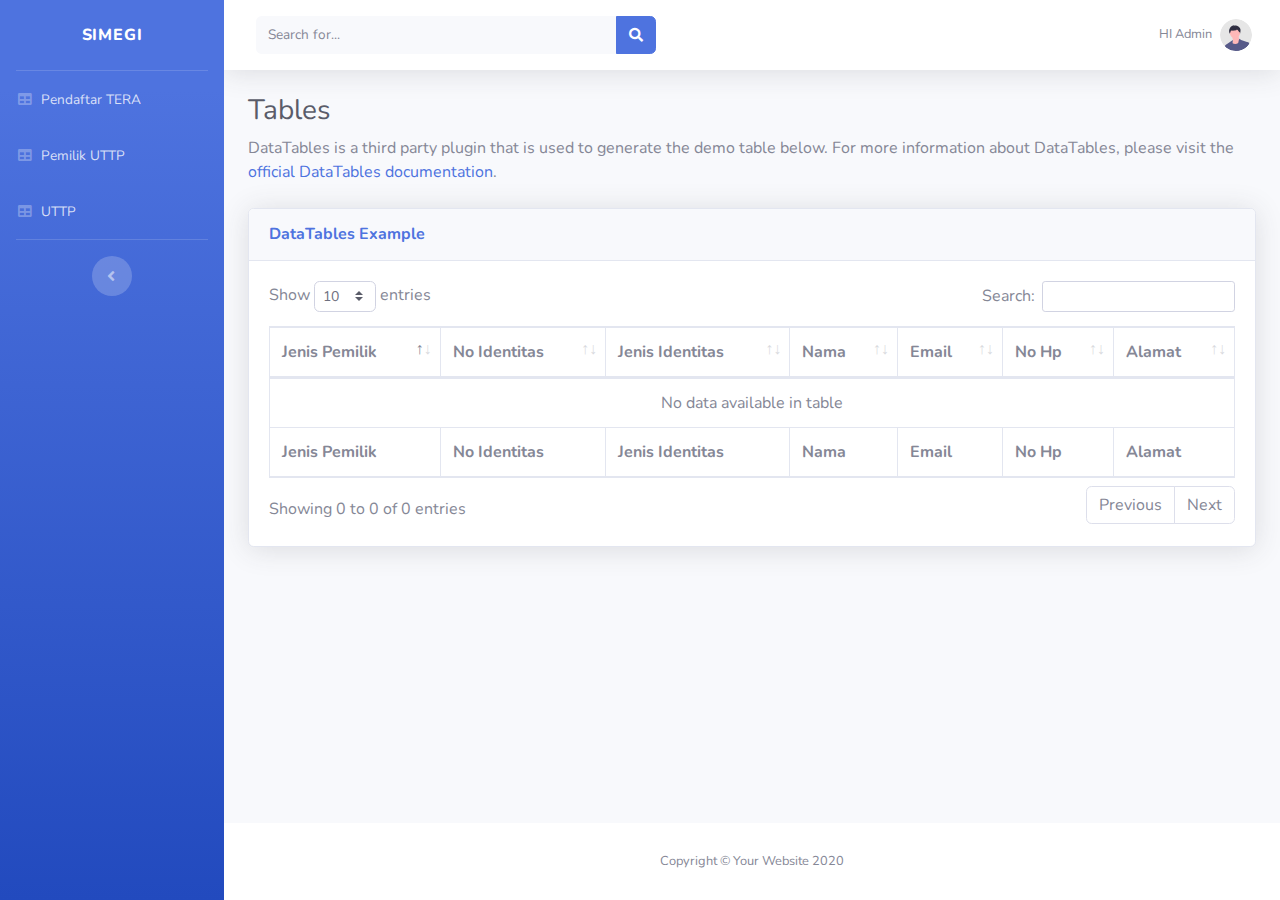
<file: admin/pemilik-uttp.html>
<!DOCTYPE html>
<html lang="en">

<head>

    <meta charset="utf-8">
    <meta http-equiv="X-UA-Compatible" content="IE=edge">
    <meta name="viewport" content="width=device-width, initial-scale=1, shrink-to-fit=no">
    <meta name="description" content="">
    <meta name="author" content="">

    <title>SB Admin 2 - Tables</title>

    <!-- Custom fonts for this template -->
    <link href="vendor/fontawesome-free/css/all.min.css" rel="stylesheet" type="text/css">
    <link
        href="https://fonts.googleapis.com/css?family=Nunito:200,200i,300,300i,400,400i,600,600i,700,700i,800,800i,900,900i"
        rel="stylesheet">

    <!-- Custom styles for this template -->
    <link href="css/sb-admin-2.min.css" rel="stylesheet">

    <!-- Custom styles for this page -->
    <link href="vendor/datatables/dataTables.bootstrap4.min.css" rel="stylesheet">

</head>

<body id="page-top">

    <!-- Page Wrapper -->
    <div id="wrapper">

        <!-- Sidebar -->
        <ul class="navbar-nav bg-gradient-primary sidebar sidebar-dark accordion" id="accordionSidebar">

            <!-- Sidebar - Brand -->
            <a class="sidebar-brand d-flex align-items-center justify-content-center" href="index.html">
                
                <div class="sidebar-brand-text mx-3">SIMEGI</sup></div>
            </a>

            <!-- Divider -->
            <hr class="sidebar-divider my-0">

            <!-- Nav Item - Dashboard -->


            <!-- Nav Item - Tables -->
            <li class="nav-item">
                <a class="nav-link" href="pendaftaran-tera.html">
                    <i class="fas fa-fw fa-table"></i>
                    <span>Pendaftar TERA</span></a>
            </li>
            <li class="nav-item">
                <a class="nav-link" href="pemilik-uttp.html">
                    <i class="fas fa-fw fa-table"></i>
                    <span>Pemilik UTTP</span></a>
            </li><li class="nav-item">
                <a class="nav-link" href="uttp.html">
                    <i class="fas fa-fw fa-table"></i>
                    <span>UTTP</span></a>
            </li>

            <!-- Divider -->
            <hr class="sidebar-divider d-none d-md-block">

            <!-- Sidebar Toggler (Sidebar) -->
            <div class="text-center d-none d-md-inline">
                <button class="rounded-circle border-0" id="sidebarToggle"></button>
            </div>

        </ul>
        <!-- End of Sidebar -->

        <!-- Content Wrapper -->
        <div id="content-wrapper" class="d-flex flex-column">

            <!-- Main Content -->
            <div id="content">

                <!-- Topbar -->
                <nav class="navbar navbar-expand navbar-light bg-white topbar mb-4 static-top shadow">

                    <!-- Sidebar Toggle (Topbar) -->
                    <form class="form-inline">
                        <button id="sidebarToggleTop" class="btn btn-link d-md-none rounded-circle mr-3">
                            <i class="fa fa-bars"></i>
                        </button>
                    </form>

                    <!-- Topbar Search -->
                    <form
                        class="d-none d-sm-inline-block form-inline mr-auto ml-md-3 my-2 my-md-0 mw-100 navbar-search">
                        <div class="input-group">
                            <input type="text" class="form-control bg-light border-0 small" placeholder="Search for..."
                                aria-label="Search" aria-describedby="basic-addon2">
                            <div class="input-group-append">
                                <button class="btn btn-primary" type="button">
                                    <i class="fas fa-search fa-sm"></i>
                                </button>
                            </div>
                        </div>
                    </form>

                    <!-- Topbar Navbar -->
                    <ul class="navbar-nav ml-auto">

                        <!-- Nav Item - Search Dropdown (Visible Only XS) -->
                        <li class="nav-item dropdown no-arrow d-sm-none">
                            <a class="nav-link dropdown-toggle" href="#" id="searchDropdown" role="button"
                                data-toggle="dropdown" aria-haspopup="true" aria-expanded="false">
                                <i class="fas fa-search fa-fw"></i>
                            </a>
                            <!-- Dropdown - Messages -->
                            <div class="dropdown-menu dropdown-menu-right p-3 shadow animated--grow-in"
                                aria-labelledby="searchDropdown">
                                <form class="form-inline mr-auto w-100 navbar-search">
                                    <div class="input-group">
                                        <input type="text" class="form-control bg-light border-0 small"
                                            placeholder="Search for..." aria-label="Search"
                                            aria-describedby="basic-addon2">
                                        <div class="input-group-append">
                                            <button class="btn btn-primary" type="button">
                                                <i class="fas fa-search fa-sm"></i>
                                            </button>
                                        </div>
                                    </div>
                                </form>
                            </div>
                        </li>

                     

                        <!-- Nav Item - User Information -->
                        <li class="nav-item dropdown no-arrow">
                            <a class="nav-link dropdown-toggle" href="#" id="userDropdown" role="button"
                                data-toggle="dropdown" aria-haspopup="true" aria-expanded="false">
                                <span class="mr-2 d-none d-lg-inline text-gray-600 small">HI Admin</span>
                                <img class="img-profile rounded-circle"
                                    src="img/undraw_profile.svg">
                            </a>
                            <!-- Dropdown - User Information -->
                            <div class="dropdown-menu dropdown-menu-right shadow animated--grow-in"
                                aria-labelledby="userDropdown">
                                <a class="dropdown-item" href="#">
                                    <i class="fas fa-user fa-sm fa-fw mr-2 text-gray-400"></i>
                                    Profile
                                </a>
                                <a class="dropdown-item" href="#">
                                    <i class="fas fa-cogs fa-sm fa-fw mr-2 text-gray-400"></i>
                                    Settings
                                </a>
                                <a class="dropdown-item" href="#">
                                    <i class="fas fa-list fa-sm fa-fw mr-2 text-gray-400"></i>
                                    Activity Log
                                </a>
                                <div class="dropdown-divider"></div>
                                <a class="dropdown-item" href="#" data-toggle="modal" data-target="#logoutModal">
                                    <i class="fas fa-sign-out-alt fa-sm fa-fw mr-2 text-gray-400"></i>
                                    Logout
                                </a>
                            </div>
                        </li>

                    </ul>

                </nav>
                <!-- End of Topbar -->

                <!-- Begin Page Content -->
                <div class="container-fluid">

                    <!-- Page Heading -->
                    <h1 class="h3 mb-2 text-gray-800">Tables</h1>
                    <p class="mb-4">DataTables is a third party plugin that is used to generate the demo table below.
                        For more information about DataTables, please visit the <a target="_blank"
                            href="https://datatables.net">official DataTables documentation</a>.</p>

                    <!-- DataTales Example -->
                    <div class="card shadow mb-4">
                        <div class="card-header py-3">
                            <h6 class="m-0 font-weight-bold text-primary">DataTables Example</h6>
                        </div>
                        <div class="card-body">
                            <div class="table-responsive">
                                <table class="table table-bordered" id="dataTable" width="100%" cellspacing="0">
                                    <thead>
                                        <tr>
                                            <th>Jenis Pemilik</th>
                                            <th>No Identitas</th>
                                            <th>Jenis Identitas</th>
                                            <th>Nama</th>
                                            <th>Email</th>
                                            <th>No Hp</th>
                                            <th>Alamat</th>
                                        </tr>
                                    </thead>
                                    <tfoot>
                                        <tr>
                                            <th>Jenis Pemilik</th>
                                            <th>No Identitas</th>
                                            <th>Jenis Identitas</th>
                                            <th>Nama</th>
                                            <th>Email</th>
                                            <th>No Hp</th>
                                            <th>Alamat</th>
                                        </tr>
                                    </tfoot>
                                    
                                </table>
                            </div>
                        </div>
                    </div>

                </div>
                <!-- /.container-fluid -->

            </div>
            <!-- End of Main Content -->

            <!-- Footer -->
            <footer class="sticky-footer bg-white">
                <div class="container my-auto">
                    <div class="copyright text-center my-auto">
                        <span>Copyright &copy; Your Website 2020</span>
                    </div>
                </div>
            </footer>
            <!-- End of Footer -->

        </div>
        <!-- End of Content Wrapper -->

    </div>
    <!-- End of Page Wrapper -->

    <!-- Scroll to Top Button-->
    <a class="scroll-to-top rounded" href="#page-top">
        <i class="fas fa-angle-up"></i>
    </a>

    <!-- Logout Modal-->
    <div class="modal fade" id="logoutModal" tabindex="-1" role="dialog" aria-labelledby="exampleModalLabel"
        aria-hidden="true">
        <div class="modal-dialog" role="document">
            <div class="modal-content">
                <div class="modal-header">
                    <h5 class="modal-title" id="exampleModalLabel">Ready to Leave?</h5>
                    <button class="close" type="button" data-dismiss="modal" aria-label="Close">
                        <span aria-hidden="true">×</span>
                    </button>
                </div>
                <div class="modal-body">Select "Logout" below if you are ready to end your current session.</div>
                <div class="modal-footer">
                    <button class="btn btn-secondary" type="button" data-dismiss="modal">Cancel</button>
                    <a class="btn btn-primary" href="login.html">Logout</a>
                </div>
            </div>
        </div>
    </div>

    <!-- Bootstrap core JavaScript-->
    <script src="vendor/jquery/jquery.min.js"></script>
    <script src="vendor/bootstrap/js/bootstrap.bundle.min.js"></script>

    <!-- Core plugin JavaScript-->
    <script src="vendor/jquery-easing/jquery.easing.min.js"></script>

    <!-- Custom scripts for all pages-->
    <script src="js/sb-admin-2.min.js"></script>

    <!-- Page level plugins -->
    <script src="vendor/datatables/jquery.dataTables.min.js"></script>
    <script src="vendor/datatables/dataTables.bootstrap4.min.js"></script>

    <!-- Page level custom scripts -->
    <script src="js/demo/datatables-demo.js"></script>

</body>

</html>
</file>
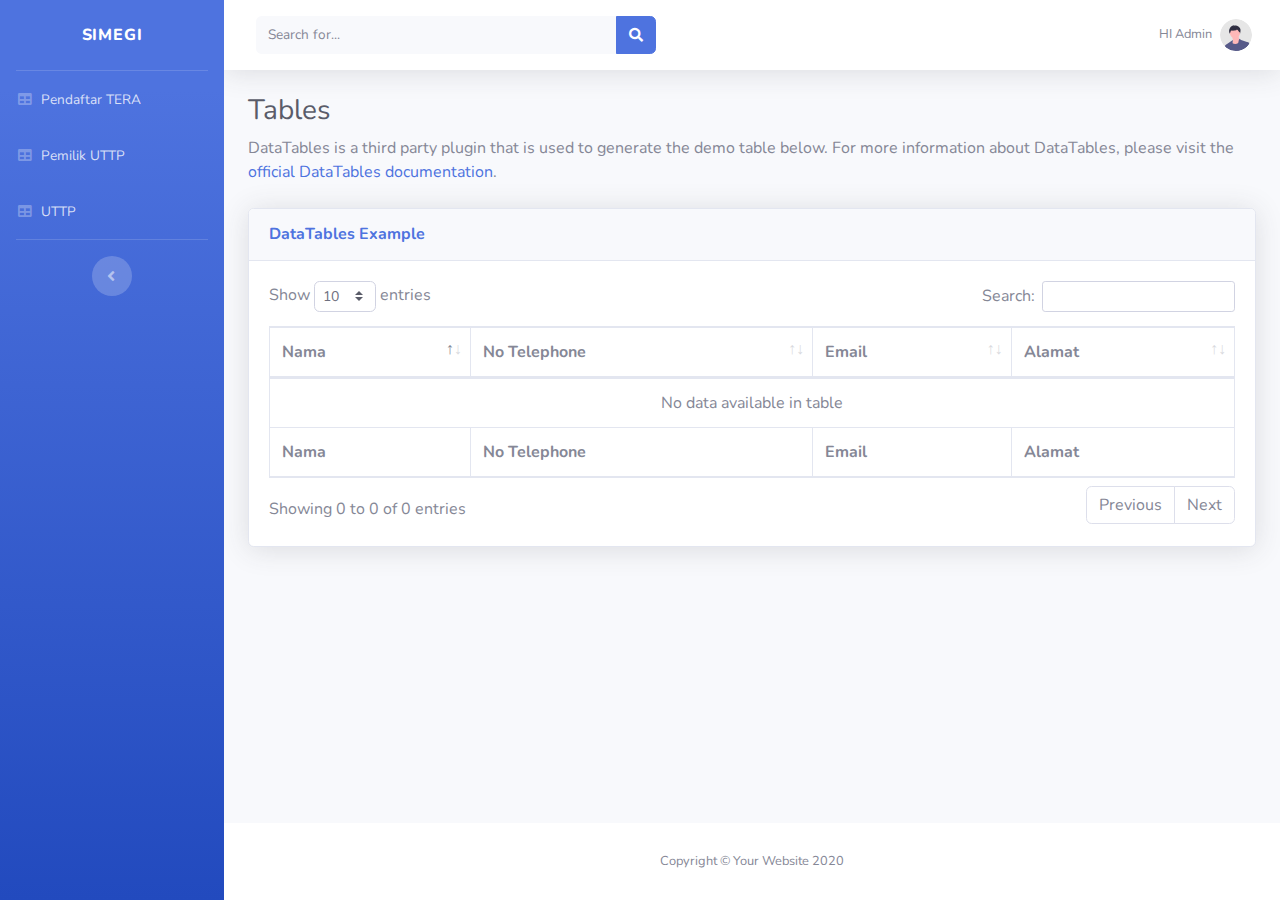
<file: admin/pendaftaran-tera.html>
<!DOCTYPE html>
<html lang="en">

<head>

    <meta charset="utf-8">
    <meta http-equiv="X-UA-Compatible" content="IE=edge">
    <meta name="viewport" content="width=device-width, initial-scale=1, shrink-to-fit=no">
    <meta name="description" content="">
    <meta name="author" content="">

    <title>SB Admin 2 - Tables</title>

    <!-- Custom fonts for this template -->
    <link href="vendor/fontawesome-free/css/all.min.css" rel="stylesheet" type="text/css">
    <link
        href="https://fonts.googleapis.com/css?family=Nunito:200,200i,300,300i,400,400i,600,600i,700,700i,800,800i,900,900i"
        rel="stylesheet">

    <!-- Custom styles for this template -->
    <link href="css/sb-admin-2.min.css" rel="stylesheet">

    <!-- Custom styles for this page -->
    <link href="vendor/datatables/dataTables.bootstrap4.min.css" rel="stylesheet">

</head>

<body id="page-top">

    <!-- Page Wrapper -->
    <div id="wrapper">

        <!-- Sidebar -->
        <ul class="navbar-nav bg-gradient-primary sidebar sidebar-dark accordion" id="accordionSidebar">

            <!-- Sidebar - Brand -->
            <a class="sidebar-brand d-flex align-items-center justify-content-center" href="index.html">
                
                <div class="sidebar-brand-text mx-3">SIMEGI</sup></div>
            </a>

            <!-- Divider -->
            <hr class="sidebar-divider my-0">

            <!-- Nav Item - Dashboard -->


            <!-- Nav Item - Tables -->
            <li class="nav-item">
                <a class="nav-link" href="pendaftaran-tera.html">
                    <i class="fas fa-fw fa-table"></i>
                    <span>Pendaftar TERA</span></a>
            </li>
            <li class="nav-item">
                <a class="nav-link" href="pemilik-uttp.html">
                    <i class="fas fa-fw fa-table"></i>
                    <span>Pemilik UTTP</span></a>
            </li><li class="nav-item">
                <a class="nav-link" href="uttp.html">
                    <i class="fas fa-fw fa-table"></i>
                    <span>UTTP</span></a>
            </li>

            <!-- Divider -->
            <hr class="sidebar-divider d-none d-md-block">

            <!-- Sidebar Toggler (Sidebar) -->
            <div class="text-center d-none d-md-inline">
                <button class="rounded-circle border-0" id="sidebarToggle"></button>
            </div>

        </ul>
        <!-- End of Sidebar -->

        <!-- Content Wrapper -->
        <div id="content-wrapper" class="d-flex flex-column">

            <!-- Main Content -->
            <div id="content">

                <!-- Topbar -->
                <nav class="navbar navbar-expand navbar-light bg-white topbar mb-4 static-top shadow">

                    <!-- Sidebar Toggle (Topbar) -->
                    <form class="form-inline">
                        <button id="sidebarToggleTop" class="btn btn-link d-md-none rounded-circle mr-3">
                            <i class="fa fa-bars"></i>
                        </button>
                    </form>

                    <!-- Topbar Search -->
                    <form
                        class="d-none d-sm-inline-block form-inline mr-auto ml-md-3 my-2 my-md-0 mw-100 navbar-search">
                        <div class="input-group">
                            <input type="text" class="form-control bg-light border-0 small" placeholder="Search for..."
                                aria-label="Search" aria-describedby="basic-addon2">
                            <div class="input-group-append">
                                <button class="btn btn-primary" type="button">
                                    <i class="fas fa-search fa-sm"></i>
                                </button>
                            </div>
                        </div>
                    </form>

                    <!-- Topbar Navbar -->
                    <ul class="navbar-nav ml-auto">

                        <!-- Nav Item - Search Dropdown (Visible Only XS) -->
                        <li class="nav-item dropdown no-arrow d-sm-none">
                            <a class="nav-link dropdown-toggle" href="#" id="searchDropdown" role="button"
                                data-toggle="dropdown" aria-haspopup="true" aria-expanded="false">
                                <i class="fas fa-search fa-fw"></i>
                            </a>
                            <!-- Dropdown - Messages -->
                            <div class="dropdown-menu dropdown-menu-right p-3 shadow animated--grow-in"
                                aria-labelledby="searchDropdown">
                                <form class="form-inline mr-auto w-100 navbar-search">
                                    <div class="input-group">
                                        <input type="text" class="form-control bg-light border-0 small"
                                            placeholder="Search for..." aria-label="Search"
                                            aria-describedby="basic-addon2">
                                        <div class="input-group-append">
                                            <button class="btn btn-primary" type="button">
                                                <i class="fas fa-search fa-sm"></i>
                                            </button>
                                        </div>
                                    </div>
                                </form>
                            </div>
                        </li>

                     

                        <!-- Nav Item - User Information -->
                        <li class="nav-item dropdown no-arrow">
                            <a class="nav-link dropdown-toggle" href="#" id="userDropdown" role="button"
                                data-toggle="dropdown" aria-haspopup="true" aria-expanded="false">
                                <span class="mr-2 d-none d-lg-inline text-gray-600 small">HI Admin</span>
                                <img class="img-profile rounded-circle"
                                    src="img/undraw_profile.svg">
                            </a>
                            <!-- Dropdown - User Information -->
                            <div class="dropdown-menu dropdown-menu-right shadow animated--grow-in"
                                aria-labelledby="userDropdown">
                                <a class="dropdown-item" href="#">
                                    <i class="fas fa-user fa-sm fa-fw mr-2 text-gray-400"></i>
                                    Profile
                                </a>
                                <a class="dropdown-item" href="#">
                                    <i class="fas fa-cogs fa-sm fa-fw mr-2 text-gray-400"></i>
                                    Settings
                                </a>
                                <a class="dropdown-item" href="#">
                                    <i class="fas fa-list fa-sm fa-fw mr-2 text-gray-400"></i>
                                    Activity Log
                                </a>
                                <div class="dropdown-divider"></div>
                                <a class="dropdown-item" href="#" data-toggle="modal" data-target="#logoutModal">
                                    <i class="fas fa-sign-out-alt fa-sm fa-fw mr-2 text-gray-400"></i>
                                    Logout
                                </a>
                            </div>
                        </li>

                    </ul>

                </nav>
                <!-- End of Topbar -->

                <!-- Begin Page Content -->
                <div class="container-fluid">

                    <!-- Page Heading -->
                    <h1 class="h3 mb-2 text-gray-800">Tables</h1>
                    <p class="mb-4">DataTables is a third party plugin that is used to generate the demo table below.
                        For more information about DataTables, please visit the <a target="_blank"
                            href="https://datatables.net">official DataTables documentation</a>.</p>

                    <!-- DataTales Example -->
                    <div class="card shadow mb-4">
                        <div class="card-header py-3">
                            <h6 class="m-0 font-weight-bold text-primary">DataTables Example</h6>
                        </div>
                        <div class="card-body">
                            <div class="table-responsive">
                                <table class="table table-bordered" id="dataTable" width="100%" cellspacing="0">
                                    <thead>
                                        <tr>
                                            <th>Nama</th>
                                            <th>No Telephone</th>
                                            <th>Email</th>
                                            <th>Alamat</th>
                                        </tr>
                                    </thead>
                                    <tfoot>
                                        <tr>
                                            <th>Nama</th>
                                            <th>No Telephone</th>
                                            <th>Email</th>
                                            <th>Alamat</th>
                                        </tr>
                                    </tfoot>
                                </table>
                            </div>
                        </div>
                    </div>

                </div>
                <!-- /.container-fluid -->

            </div>
            <!-- End of Main Content -->

            <!-- Footer -->
            <footer class="sticky-footer bg-white">
                <div class="container my-auto">
                    <div class="copyright text-center my-auto">
                        <span>Copyright &copy; Your Website 2020</span>
                    </div>
                </div>
            </footer>
            <!-- End of Footer -->

        </div>
        <!-- End of Content Wrapper -->

    </div>
    <!-- End of Page Wrapper -->

    <!-- Scroll to Top Button-->
    <a class="scroll-to-top rounded" href="#page-top">
        <i class="fas fa-angle-up"></i>
    </a>

    <!-- Logout Modal-->
    <div class="modal fade" id="logoutModal" tabindex="-1" role="dialog" aria-labelledby="exampleModalLabel"
        aria-hidden="true">
        <div class="modal-dialog" role="document">
            <div class="modal-content">
                <div class="modal-header">
                    <h5 class="modal-title" id="exampleModalLabel">Ready to Leave?</h5>
                    <button class="close" type="button" data-dismiss="modal" aria-label="Close">
                        <span aria-hidden="true">×</span>
                    </button>
                </div>
                <div class="modal-body">Select "Logout" below if you are ready to end your current session.</div>
                <div class="modal-footer">
                    <button class="btn btn-secondary" type="button" data-dismiss="modal">Cancel</button>
                    <a class="btn btn-primary" href="login.html">Logout</a>
                </div>
            </div>
        </div>
    </div>

    <!-- Bootstrap core JavaScript-->
    <script src="vendor/jquery/jquery.min.js"></script>
    <script src="vendor/bootstrap/js/bootstrap.bundle.min.js"></script>

    <!-- Core plugin JavaScript-->
    <script src="vendor/jquery-easing/jquery.easing.min.js"></script>

    <!-- Custom scripts for all pages-->
    <script src="js/sb-admin-2.min.js"></script>

    <!-- Page level plugins -->
    <script src="vendor/datatables/jquery.dataTables.min.js"></script>
    <script src="vendor/datatables/dataTables.bootstrap4.min.js"></script>

    <!-- Page level custom scripts -->
    <script src="js/demo/datatables-demo.js"></script>

</body>

</html>
</file>
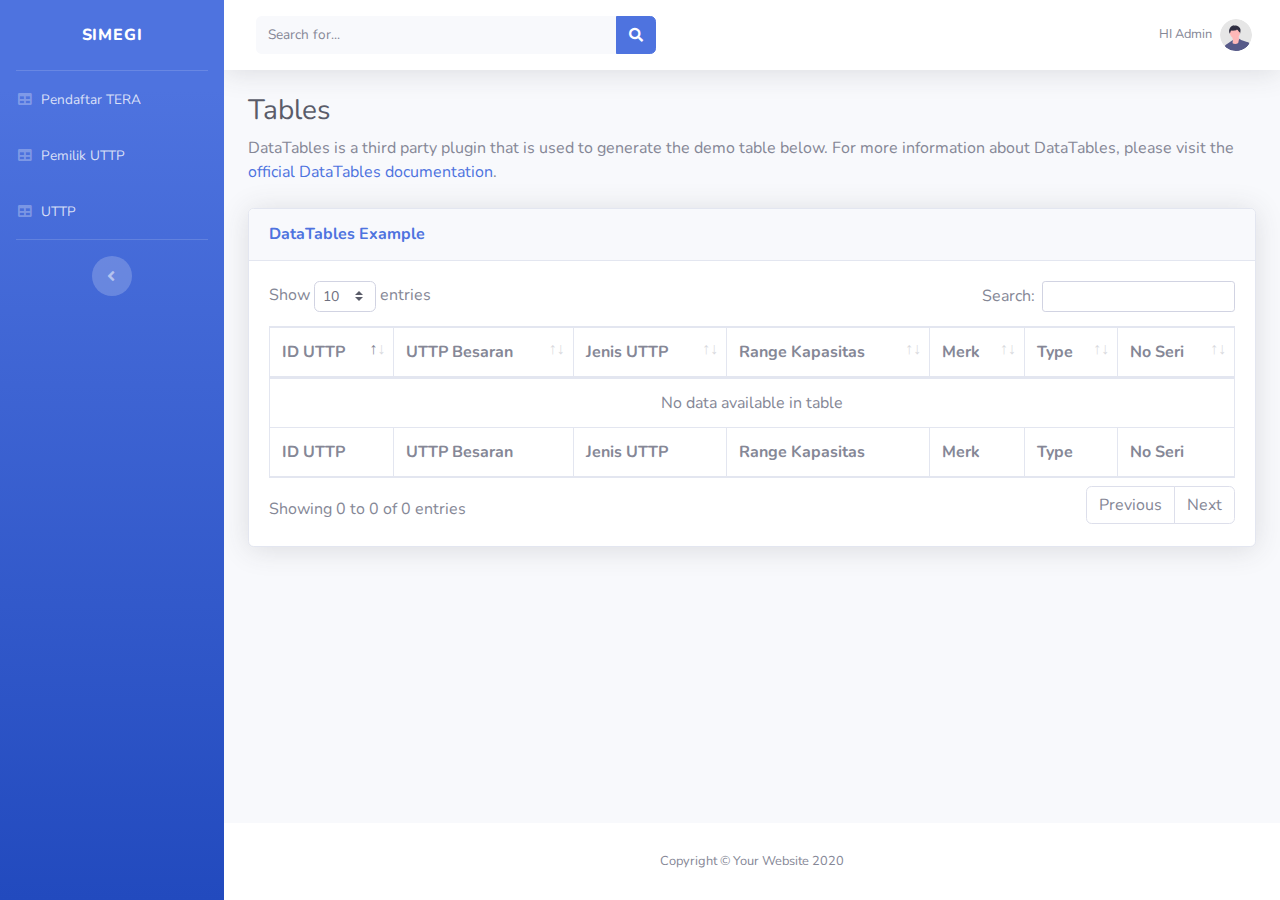
<file: admin/uttp.html>
<!DOCTYPE html>
<html lang="en">

<head>

    <meta charset="utf-8">
    <meta http-equiv="X-UA-Compatible" content="IE=edge">
    <meta name="viewport" content="width=device-width, initial-scale=1, shrink-to-fit=no">
    <meta name="description" content="">
    <meta name="author" content="">

    <title>SB Admin 2 - Tables</title>

    <!-- Custom fonts for this template -->
    <link href="vendor/fontawesome-free/css/all.min.css" rel="stylesheet" type="text/css">
    <link
        href="https://fonts.googleapis.com/css?family=Nunito:200,200i,300,300i,400,400i,600,600i,700,700i,800,800i,900,900i"
        rel="stylesheet">

    <!-- Custom styles for this template -->
    <link href="css/sb-admin-2.min.css" rel="stylesheet">

    <!-- Custom styles for this page -->
    <link href="vendor/datatables/dataTables.bootstrap4.min.css" rel="stylesheet">

</head>

<body id="page-top">

    <!-- Page Wrapper -->
    <div id="wrapper">

        <!-- Sidebar -->
        <ul class="navbar-nav bg-gradient-primary sidebar sidebar-dark accordion" id="accordionSidebar">

            <!-- Sidebar - Brand -->
            <a class="sidebar-brand d-flex align-items-center justify-content-center" href="index.html">
                
                <div class="sidebar-brand-text mx-3">SIMEGI</sup></div>
            </a>

            <!-- Divider -->
            <hr class="sidebar-divider my-0">

            <!-- Nav Item - Dashboard -->


            <!-- Nav Item - Tables -->
            <li class="nav-item">
                <a class="nav-link" href="pendaftaran-tera.html">
                    <i class="fas fa-fw fa-table"></i>
                    <span>Pendaftar TERA</span></a>
            </li>
            <li class="nav-item">
                <a class="nav-link" href="pemilik-uttp.html">
                    <i class="fas fa-fw fa-table"></i>
                    <span>Pemilik UTTP</span></a>
            </li><li class="nav-item">
                <a class="nav-link" href="uttp.html">
                    <i class="fas fa-fw fa-table"></i>
                    <span>UTTP</span></a>
            </li>

            <!-- Divider -->
            <hr class="sidebar-divider d-none d-md-block">

            <!-- Sidebar Toggler (Sidebar) -->
            <div class="text-center d-none d-md-inline">
                <button class="rounded-circle border-0" id="sidebarToggle"></button>
            </div>

        </ul>
        <!-- End of Sidebar -->

        <!-- Content Wrapper -->
        <div id="content-wrapper" class="d-flex flex-column">

            <!-- Main Content -->
            <div id="content">

                <!-- Topbar -->
                <nav class="navbar navbar-expand navbar-light bg-white topbar mb-4 static-top shadow">

                    <!-- Sidebar Toggle (Topbar) -->
                    <form class="form-inline">
                        <button id="sidebarToggleTop" class="btn btn-link d-md-none rounded-circle mr-3">
                            <i class="fa fa-bars"></i>
                        </button>
                    </form>

                    <!-- Topbar Search -->
                    <form
                        class="d-none d-sm-inline-block form-inline mr-auto ml-md-3 my-2 my-md-0 mw-100 navbar-search">
                        <div class="input-group">
                            <input type="text" class="form-control bg-light border-0 small" placeholder="Search for..."
                                aria-label="Search" aria-describedby="basic-addon2">
                            <div class="input-group-append">
                                <button class="btn btn-primary" type="button">
                                    <i class="fas fa-search fa-sm"></i>
                                </button>
                            </div>
                        </div>
                    </form>

                    <!-- Topbar Navbar -->
                    <ul class="navbar-nav ml-auto">

                        <!-- Nav Item - Search Dropdown (Visible Only XS) -->
                        <li class="nav-item dropdown no-arrow d-sm-none">
                            <a class="nav-link dropdown-toggle" href="#" id="searchDropdown" role="button"
                                data-toggle="dropdown" aria-haspopup="true" aria-expanded="false">
                                <i class="fas fa-search fa-fw"></i>
                            </a>
                            <!-- Dropdown - Messages -->
                            <div class="dropdown-menu dropdown-menu-right p-3 shadow animated--grow-in"
                                aria-labelledby="searchDropdown">
                                <form class="form-inline mr-auto w-100 navbar-search">
                                    <div class="input-group">
                                        <input type="text" class="form-control bg-light border-0 small"
                                            placeholder="Search for..." aria-label="Search"
                                            aria-describedby="basic-addon2">
                                        <div class="input-group-append">
                                            <button class="btn btn-primary" type="button">
                                                <i class="fas fa-search fa-sm"></i>
                                            </button>
                                        </div>
                                    </div>
                                </form>
                            </div>
                        </li>

                     

                        <!-- Nav Item - User Information -->
                        <li class="nav-item dropdown no-arrow">
                            <a class="nav-link dropdown-toggle" href="#" id="userDropdown" role="button"
                                data-toggle="dropdown" aria-haspopup="true" aria-expanded="false">
                                <span class="mr-2 d-none d-lg-inline text-gray-600 small">HI Admin</span>
                                <img class="img-profile rounded-circle"
                                    src="img/undraw_profile.svg">
                            </a>
                            <!-- Dropdown - User Information -->
                            <div class="dropdown-menu dropdown-menu-right shadow animated--grow-in"
                                aria-labelledby="userDropdown">
                                <a class="dropdown-item" href="#">
                                    <i class="fas fa-user fa-sm fa-fw mr-2 text-gray-400"></i>
                                    Profile
                                </a>
                                <a class="dropdown-item" href="#">
                                    <i class="fas fa-cogs fa-sm fa-fw mr-2 text-gray-400"></i>
                                    Settings
                                </a>
                                <a class="dropdown-item" href="#">
                                    <i class="fas fa-list fa-sm fa-fw mr-2 text-gray-400"></i>
                                    Activity Log
                                </a>
                                <div class="dropdown-divider"></div>
                                <a class="dropdown-item" href="#" data-toggle="modal" data-target="#logoutModal">
                                    <i class="fas fa-sign-out-alt fa-sm fa-fw mr-2 text-gray-400"></i>
                                    Logout
                                </a>
                            </div>
                        </li>

                    </ul>

                </nav>
                <!-- End of Topbar -->

                <!-- Begin Page Content -->
                <div class="container-fluid">

                    <!-- Page Heading -->
                    <h1 class="h3 mb-2 text-gray-800">Tables</h1>
                    <p class="mb-4">DataTables is a third party plugin that is used to generate the demo table below.
                        For more information about DataTables, please visit the <a target="_blank"
                            href="https://datatables.net">official DataTables documentation</a>.</p>

                    <!-- DataTales Example -->
                    <div class="card shadow mb-4">
                        <div class="card-header py-3">
                            <h6 class="m-0 font-weight-bold text-primary">DataTables Example</h6>
                        </div>
                        <div class="card-body">
                            <div class="table-responsive">
                                <table class="table table-bordered" id="dataTable" width="100%" cellspacing="0">
                                    <thead>
                                        <tr>
                                            <th>ID UTTP</th>
                                            <th>UTTP Besaran</th>
                                            <th>Jenis UTTP</th>
                                            <th>Range Kapasitas</th>
                                            <th>Merk</th>
                                            <th>Type</th>
                                            <th>No Seri</th>
                                        </tr>
                                    </thead>
                                    <tfoot>
                                        <tr>
                                            <th>ID UTTP</th>
                                            <th>UTTP Besaran</th>
                                            <th>Jenis UTTP</th>
                                            <th>Range Kapasitas</th>
                                            <th>Merk</th>
                                            <th>Type</th>
                                            <th>No Seri</th>
                                        </tr>
                                    </tfoot>

                                </table>
                            </div>
                        </div>
                    </div>

                </div>
                <!-- /.container-fluid -->

            </div>
            <!-- End of Main Content -->

            <!-- Footer -->
            <footer class="sticky-footer bg-white">
                <div class="container my-auto">
                    <div class="copyright text-center my-auto">
                        <span>Copyright &copy; Your Website 2020</span>
                    </div>
                </div>
            </footer>
            <!-- End of Footer -->

        </div>
        <!-- End of Content Wrapper -->

    </div>
    <!-- End of Page Wrapper -->

    <!-- Scroll to Top Button-->
    <a class="scroll-to-top rounded" href="#page-top">
        <i class="fas fa-angle-up"></i>
    </a>

    <!-- Logout Modal-->
    <div class="modal fade" id="logoutModal" tabindex="-1" role="dialog" aria-labelledby="exampleModalLabel"
        aria-hidden="true">
        <div class="modal-dialog" role="document">
            <div class="modal-content">
                <div class="modal-header">
                    <h5 class="modal-title" id="exampleModalLabel">Ready to Leave?</h5>
                    <button class="close" type="button" data-dismiss="modal" aria-label="Close">
                        <span aria-hidden="true">×</span>
                    </button>
                </div>
                <div class="modal-body">Select "Logout" below if you are ready to end your current session.</div>
                <div class="modal-footer">
                    <button class="btn btn-secondary" type="button" data-dismiss="modal">Cancel</button>
                    <a class="btn btn-primary" href="login.html">Logout</a>
                </div>
            </div>
        </div>
    </div>

    <!-- Bootstrap core JavaScript-->
    <script src="vendor/jquery/jquery.min.js"></script>
    <script src="vendor/bootstrap/js/bootstrap.bundle.min.js"></script>

    <!-- Core plugin JavaScript-->
    <script src="vendor/jquery-easing/jquery.easing.min.js"></script>

    <!-- Custom scripts for all pages-->
    <script src="js/sb-admin-2.min.js"></script>

    <!-- Page level plugins -->
    <script src="vendor/datatables/jquery.dataTables.min.js"></script>
    <script src="vendor/datatables/dataTables.bootstrap4.min.js"></script>

    <!-- Page level custom scripts -->
    <script src="js/demo/datatables-demo.js"></script>

</body>

</html>
</file>
<file: assets/css/register.css>
/* ===== Google Font Import - Poppins ===== */
@import url('https://fonts.googleapis.com/css2?family=Poppins:wght@200;300;400;500;600&display=swap');
*{
    margin: 0;
    padding: 0;
    box-sizing: border-box;
    font-family: 'Poppins', sans-serif;
}
body{
    min-height: 100vh;
    display: flex;
    align-items: center;
    justify-content: center;
    background: #4070f4;
}
.container{
    position: relative;
    max-width: 900px;
    width: 100%;
    border-radius: 6px;
    padding: 30px;
    margin: 0 15px;
    background-color: #fff;
    box-shadow: 0 5px 10px rgba(0,0,0,0.1);
}
.container header{
    position: relative;
    font-size: 20px;
    font-weight: 600;
    color: #333;
}
.container header::before{
    content: "";
    position: absolute;
    left: 0;
    bottom: -2px;
    height: 3px;
    width: 27px;
    border-radius: 8px;
    background-color: #4070f4;
}
.container form{
    position: relative;
    margin-top: 16px;
    min-height: 510px;
    background-color: #fff;
    overflow: hidden;
}
.container form .form{
    position: relative;
    background-color: #fff;
    transition: 0.3s ease;
}
.container form .form.second{
    opacity: 0;
    pointer-events: none;
    transform: translateX(100%);
}
form.secActive .form.second{
    opacity: 1;
    pointer-events: auto;
    transform: translateX(0);
}
form.secActive .form.first{
    opacity: 0;
    pointer-events: none;
    transform: translateX(-100%);
}
.container form .title{
    display: block;
    margin-bottom: 8px;
    font-size: 16px;
    font-weight: 500;
    margin: 6px 0;
    color: #333;
}
.container form .fields{
    display: flex;
    align-items: center;
    justify-content: space-between;
    flex-wrap: wrap;
}
form .fields .input-field{
    display: flex;
    width: calc(100% / 3 - 15px);
    flex-direction: column;
    margin: 4px 0;
}
.input-field label{
    font-size: 12px;
    font-weight: 500;
    color: #2e2e2e;
}
.input-field input, select{
    outline: none;
    font-size: 14px;
    font-weight: 400;
    color: #333;
    border-radius: 5px;
    border: 1px solid #aaa;
    padding: 0 15px;
    height: 42px;
    margin: 8px 0;
}
.input-field input :focus,
.input-field select:focus{
    box-shadow: 0 3px 6px rgba(0,0,0,0.13);
}
.input-field select,
.input-field input[type="date"]{
    color: #707070;
}
.input-field input[type="date"]:valid{
    color: #333;
}
.container form button, .backBtn{
    display: flex;
    align-items: center;
    justify-content: center;
    height: 45px;
    max-width: 200px;
    width: 100%;
    border: none;
    outline: none;
    color: #fff;
    border-radius: 5px;
    margin: 25px 0;
    background-color: #4070f4;
    transition: all 0.3s linear;
    cursor: pointer;
}
.container form .btnText{
    font-size: 14px;
    font-weight: 400;
}
form button:hover{
    background-color: #265df2;
}
form button i,
form .backBtn i{
    margin: 0 6px;
}
form .backBtn i{
    transform: rotate(180deg);
}
form .buttons{
    display: flex;
    align-items: center;
}
form .buttons button , .backBtn{
    margin-right: 14px;
}

@media (max-width: 750px) {
    .container form{
        overflow-y: scroll;
    }
    .container form::-webkit-scrollbar{
       display: none;
    }
    form .fields .input-field{
        width: calc(100% / 2 - 15px);
    }
}

@media (max-width: 550px) {
    form .fields .input-field{
        width: 100%;
    }
}
</file>
<file: assets/css/reguttp.css>
/* ===== Google Font Import - Poppins ===== */
@import url('https://fonts.googleapis.com/css2?family=Poppins:wght@200;300;400;500;600&display=swap');
*{
    margin: 0;
    padding: 0;
    box-sizing: border-box;
    font-family: 'Poppins', sans-serif;
}
body{
    min-height: 100vh;
    display: flex;
    align-items: center;
    justify-content: center;
    background: #4070f4;
}
.container{
    position: relative;
    max-width: 900px;
    width: 100%;
    border-radius: 6px;
    padding: 30px;
    margin: 0 15px;
    background-color: #fff;
    box-shadow: 0 5px 10px rgba(0,0,0,0.1);
}
.container header{
    position: relative;
    font-size: 20px;
    font-weight: 600;
    color: #333;
}
.container header::before{
    content: "";
    position: absolute;
    left: 0;
    bottom: -2px;
    height: 3px;
    width: 27px;
    border-radius: 8px;
    background-color: #4070f4;
}
.container form{
    position: relative;
    margin-top: 16px;
    min-height: 510px;
    background-color: #fff;
    overflow: hidden;
}
.container form .form{
    position: relative;
    background-color: #fff;
    transition: 0.3s ease;
}
.container form .form.second{
    opacity: 0;
    pointer-events: none;
    transform: translateX(100%);
}
form.secActive .form.second{
    opacity: 1;
    pointer-events: auto;
    transform: translateX(0);
}
form.secActive .form.first{
    opacity: 0;
    pointer-events: none;
    transform: translateX(-100%);
}
.container form .title{
    display: block;
    margin-bottom: 8px;
    font-size: 16px;
    font-weight: 500;
    margin: 6px 0;
    color: #333;
}
.container form .fields{
    display: flex;
    align-items: center;
    justify-content: space-between;
    flex-wrap: wrap;
}
form .fields .input-field{
    display: flex;
    width: calc(100% / 3 - 15px);
    flex-direction: column;
    margin: 4px 0;
}
.input-field label{
    font-size: 12px;
    font-weight: 500;
    color: #2e2e2e;
}
.input-field input, select{
    outline: none;
    font-size: 14px;
    font-weight: 400;
    color: #333;
    border-radius: 5px;
    border: 1px solid #aaa;
    padding: 0 15px;
    height: 42px;
    margin: 8px 0;
}
.input-field input :focus,
.input-field select:focus{
    box-shadow: 0 3px 6px rgba(0,0,0,0.13);
}
.input-field select,
.input-field input[type="date"]{
    color: #707070;
}
.input-field input[type="date"]:valid{
    color: #333;
}
.container form button, .backBtn{
    display: flex;
    align-items: center;
    justify-content: center;
    height: 45px;
    max-width: 200px;
    width: 100%;
    border: none;
    outline: none;
    color: #fff;
    border-radius: 5px;
    margin: 25px 0;
    background-color: #4070f4;
    transition: all 0.3s linear;
    cursor: pointer;
}
.container form .btnText{
    font-size: 14px;
    font-weight: 400;
}
form button:hover{
    background-color: #265df2;
}
form button i,
form .backBtn i{
    margin: 0 6px;
}
form .backBtn i{
    transform: rotate(180deg);
}
form .buttons{
    display: flex;
    align-items: center;
}
form .buttons button , .backBtn{
    margin-right: 14px;
}

@media (max-width: 750px) {
    .container form{
        overflow-y: scroll;
    }
    .container form::-webkit-scrollbar{
       display: none;
    }
    form .fields .input-field{
        width: calc(100% / 2 - 15px);
    }
}

@media (max-width: 550px) {
    form .fields .input-field{
        width: 100%;
    }
}
</file>
<file: assets/css/style.css>
/**
* Template Name: Arsha
* Updated: Jul 05 2023 with Bootstrap v5.3.0
* Template URL: https://bootstrapmade.com/arsha-free-bootstrap-html-template-corporate/
* Author: BootstrapMade.com
* License: https://bootstrapmade.com/license/
*/

/*--------------------------------------------------------------
# General
--------------------------------------------------------------*/
body {
  font-family: "Open Sans", sans-serif;
  color: #444444;
}

a {
  color: #47b2e4;
  text-decoration: none;
}

a:hover {
  color: #73c5eb;
  text-decoration: none;
}

h1,
h2,
h3,
h4,
h5,
h6 {
  font-family: "Jost", sans-serif;
}

/*--------------------------------------------------------------
# Preloader
--------------------------------------------------------------*/
#preloader {
  position: fixed;
  top: 0;
  left: 0;
  right: 0;
  bottom: 0;
  z-index: 9999;
  overflow: hidden;
  background: #37517e;
}

#preloader:before {
  content: "";
  position: fixed;
  top: calc(50% - 30px);
  left: calc(50% - 30px);
  border: 6px solid #37517e;
  border-top-color: #fff;
  border-bottom-color: #fff;
  border-radius: 50%;
  width: 60px;
  height: 60px;
  animation: animate-preloader 1s linear infinite;
}

@keyframes animate-preloader {
  0% {
    transform: rotate(0deg);
  }

  100% {
    transform: rotate(360deg);
  }
}

/*--------------------------------------------------------------
# Back to top button
--------------------------------------------------------------*/
.back-to-top {
  position: fixed;
  visibility: hidden;
  opacity: 0;
  right: 15px;
  bottom: 15px;
  z-index: 996;
  background: #47b2e4;
  width: 40px;
  height: 40px;
  border-radius: 50px;
  transition: all 0.4s;
}

.back-to-top i {
  font-size: 24px;
  color: #fff;
  line-height: 0;
}

.back-to-top:hover {
  background: #6bc1e9;
  color: #fff;
}

.back-to-top.active {
  visibility: visible;
  opacity: 1;
}

/*--------------------------------------------------------------
# Header
--------------------------------------------------------------*/
#header {
  transition: all 0.5s;
  z-index: 997;
  padding: 15px 0;
}

#header.header-scrolled,
#header.header-inner-pages {
  background: rgba(40, 58, 90, 0.9);
}

#header .logo {
  font-size: 50px;
  margin: 0;
  padding: 0;
  line-height: 1;
  font-weight: 500;
  letter-spacing: 2px;
  text-transform: uppercase;
}

#header .logo a {
  color: #fff;
}

#header .logo img {
  max-height: 80px;
}

/*--------------------------------------------------------------
# Navigation Menu
--------------------------------------------------------------*/
/**
* Desktop Navigation 
*/
.navbar {
  padding: 0;
}

.navbar ul {
  margin: 0;
  padding: 0;
  display: flex;
  list-style: none;
  align-items: center;
}

.navbar li {
  position: relative;
}

.navbar a,
.navbar a:focus {
  display: flex;
  align-items: center;
  justify-content: space-between;
  padding: 10px 0 10px 30px;
  font-size: 15px;
  font-weight: 500;
  color: #fff;
  white-space: nowrap;
  transition: 0.3s;
}

.navbar a i,
.navbar a:focus i {
  font-size: 12px;
  line-height: 0;
  margin-left: 5px;
}

.navbar a:hover,
.navbar .active,
.navbar .active:focus,
.navbar li:hover>a {
  color: #47b2e4;
}

.navbar .getstarted,
.navbar .getstarted:focus {
  padding: 8px 20px;
  margin-left: 30px;
  border-radius: 50px;
  color: #fff;
  font-size: 14px;
  border: 2px solid #47b2e4;
  font-weight: 600;
}

.navbar .getstarted:hover,
.navbar .getstarted:focus:hover {
  color: #fff;
  background: #31a9e1;
}



/**
* Mobile Navigation 
*/
.mobile-nav-toggle {
  color: #fff;
  font-size: 28px;
  cursor: pointer;
  display: none;
  line-height: 0;
  transition: 0.5s;
}

.mobile-nav-toggle.bi-x {
  color: #fff;
}

@media (max-width: 991px) {
  .mobile-nav-toggle {
    display: block;
  }

  .navbar ul {
    display: none;
  }
}

.navbar-mobile {
  position: fixed;
  overflow: hidden;
  top: 0;
  right: 0;
  left: 0;
  bottom: 0;
  background: rgba(40, 58, 90, 0.9);
  transition: 0.3s;
  z-index: 999;
}

.navbar-mobile .mobile-nav-toggle {
  position: absolute;
  top: 15px;
  right: 15px;
}

.navbar-mobile ul {
  display: block;
  position: absolute;
  top: 55px;
  right: 15px;
  bottom: 15px;
  left: 15px;
  padding: 10px 0;
  border-radius: 10px;
  background-color: #fff;
  overflow-y: auto;
  transition: 0.3s;
}

.navbar-mobile a,
.navbar-mobile a:focus {
  padding: 10px 20px;
  font-size: 15px;
  color: #37517e;
}

.navbar-mobile a:hover,
.navbar-mobile .active,
.navbar-mobile li:hover>a {
  color: #47b2e4;
}

.navbar-mobile .getstarted,
.navbar-mobile .getstarted:focus {
  margin: 15px;
  color: #37517e;
}


/*--------------------------------------------------------------
# Hero Section
--------------------------------------------------------------*/
#hero {
  width: 100%;
  height: 80vh;
  background: #37517E;
}

#hero .container {
  padding-top: 72px;
}

#hero h1 {
  margin: 0 0 10px 0;
  font-size: 48px;
  font-weight: 700;
  line-height: 56px;
  color: #fff;
}

#hero h2 {
  color: rgba(255, 255, 255, 0.6);
  margin-bottom: 50px;
  font-size: 24px;
}

#hero .btn-get-started {
  font-family: "Jost", sans-serif;
  font-weight: 500;
  font-size: 16px;
  letter-spacing: 1px;
  display: inline-block;
  padding: 10px 28px 11px 28px;
  border-radius: 50px;
  transition: 0.5s;
  margin: 10px 0 0 0;
  color: #fff;
  background: #47b2e4;
}

#hero .btn-get-started:hover {
  background: #209dd8;
}

#hero .btn-watch-video {
  font-size: 16px;
  display: flex;
  align-items: center;
  transition: 0.5s;
  margin: 10px 0 0 25px;
  color: #fff;
  line-height: 1;
}

#hero .btn-watch-video i {
  line-height: 0;
  color: #fff;
  font-size: 32px;
  transition: 0.3s;
  margin-right: 8px;
}

#hero .btn-watch-video:hover i {
  color: #47b2e4;
}

#hero .animated {
  animation: up-down 2s ease-in-out infinite alternate-reverse both;
}

@media (max-width: 991px) {
  #hero {
    height: 100vh;
    text-align: center;
  }

  #hero .animated {
    animation: none;
  }

  #hero .hero-img {
    text-align: center;
  }

  #hero .hero-img img {
    width: 50%;
  }
}

@media (max-width: 768px) {
  #hero h1 {
    font-size: 28px;
    line-height: 36px;
  }

  #hero h2 {
    font-size: 18px;
    line-height: 24px;
    margin-bottom: 30px;
  }

  #hero .hero-img img {
    width: 70%;
  }
}

@media (max-width: 575px) {
  #hero .hero-img img {
    width: 80%;
  }

  #hero .btn-get-started {
    font-size: 16px;
    padding: 10px 24px 11px 24px;
  }
}

@keyframes up-down {
  0% {
    transform: translateY(10px);
  }

  100% {
    transform: translateY(-10px);
  }
}

/*--------------------------------------------------------------
# Sections General
--------------------------------------------------------------*/
section {
  padding: 60px 0;
  overflow: hidden;
}

.section-bg {
  background-color: #f3f5fa;
}

.section-title {
  text-align: center;
  padding-bottom: 30px;
}

.section-title h2 {
  font-size: 32px;
  font-weight: bold;
  text-transform: uppercase;
  margin-bottom: 20px;
  padding-bottom: 20px;
  position: relative;
  color: #37517e;
}

.section-title h2::before {
  content: "";
  position: absolute;
  display: block;
  width: 120px;
  height: 1px;
  background: #ddd;
  bottom: 1px;
  left: calc(50% - 60px);
}

.section-title h2::after {
  content: "";
  position: absolute;
  display: block;
  width: 40px;
  height: 3px;
  background: #47b2e4;
  bottom: 0;
  left: calc(50% - 20px);
}

.section-title p {
  margin-bottom: 0;
}



/*--------------------------------------------------------------
# About Us
--------------------------------------------------------------*/
.about .content h3 {
  font-weight: 600;
  font-size: 26px;
}

.about .content ul {
  list-style: none;
  padding: 0;
}

.about .content ul li {
  padding-left: 28px;
  position: relative;
}

.about .content ul li+li {
  margin-top: 10px;
}

.about .content ul i {
  position: absolute;
  left: 0;
  top: 2px;
  font-size: 20px;
  color: #47b2e4;
  line-height: 1;
}

.about .content p:last-child {
  margin-bottom: 0;
}

.about .content .btn-learn-more {
  font-family: "Poppins", sans-serif;
  font-weight: 500;
  font-size: 14px;
  letter-spacing: 1px;
  display: inline-block;
  padding: 12px 32px;
  border-radius: 4px;
  transition: 0.3s;
  line-height: 1;
  color: #47b2e4;
  animation-delay: 0.8s;
  margin-top: 6px;
  border: 2px solid #47b2e4;
}

.about .content .btn-learn-more:hover {
  background: #47b2e4;
  color: #fff;
  text-decoration: none;
}

/*--------------------------------------------------------------
# Why Us
--------------------------------------------------------------*/
.why-us .content {
  padding: 60px 100px 0 100px;
}

.why-us .content h3 {
  font-weight: 400;
  font-size: 34px;
  color: #37517e;
}

.why-us .content h4 {
  font-size: 20px;
  font-weight: 700;
  margin-top: 5px;
}

.why-us .content p {
  font-size: 15px;
  color: #848484;
}

.why-us .img {
  background-size: contain;
  background-repeat: no-repeat;
  background-position: center center;
}

.why-us .accordion-list {
  padding: 0 100px 60px 100px;
}

.why-us .accordion-list ul {
  padding: 0;
  list-style: none;
}

.why-us .accordion-list li+li {
  margin-top: 15px;
}

.why-us .accordion-list li {
  padding: 20px;
  background: #fff;
  border-radius: 4px;
}

.why-us .accordion-list a {
  display: block;
  position: relative;
  font-family: "Poppins", sans-serif;
  font-size: 16px;
  line-height: 24px;
  font-weight: 500;
  padding-right: 30px;
  outline: none;
  cursor: pointer;
}

.why-us .accordion-list span {
  color: #47b2e4;
  font-weight: 600;
  font-size: 18px;
  padding-right: 10px;
}

.why-us .accordion-list i {
  font-size: 24px;
  position: absolute;
  right: 0;
  top: 0;
}

.why-us .accordion-list p {
  margin-bottom: 0;
  padding: 10px 0 0 0;
}

.why-us .accordion-list .icon-show {
  display: none;
}

.why-us .accordion-list a.collapsed {
  color: #343a40;
}

.why-us .accordion-list a.collapsed:hover {
  color: #47b2e4;
}

.why-us .accordion-list a.collapsed .icon-show {
  display: inline-block;
}

.why-us .accordion-list a.collapsed .icon-close {
  display: none;
}

@media (max-width: 1024px) {

  .why-us .content,
  .why-us .accordion-list {
    padding-left: 0;
    padding-right: 0;
  }
}

@media (max-width: 992px) {
  .why-us .img {
    min-height: 400px;
  }

  .why-us .content {
    padding-top: 30px;
  }

  .why-us .accordion-list {
    padding-bottom: 30px;
  }
}

@media (max-width: 575px) {
  .why-us .img {
    min-height: 200px;
  }
}

/*--------------------------------------------------------------
# Skills
--------------------------------------------------------------*/
.skills .content h3 {
  font-weight: 700;
  font-size: 32px;
  color: #37517e;
  font-family: "Poppins", sans-serif;
}

.skills .content ul {
  list-style: none;
  padding: 0;
}

.skills .content ul li {
  padding-bottom: 10px;
}

.skills .content ul i {
  font-size: 20px;
  padding-right: 4px;
  color: #47b2e4;
}

.skills .content p:last-child {
  margin-bottom: 0;
}

.skills .progress {
  height: 60px;
  display: block;
  background: none;
  border-radius: 0;
}

.skills .progress .skill {
  padding: 0;
  margin: 0 0 6px 0;
  text-transform: uppercase;
  display: block;
  font-weight: 600;
  font-family: "Poppins", sans-serif;
  color: #37517e;
}

.skills .progress .skill .val {
  float: right;
  font-style: normal;
}

.skills .progress-bar-wrap {
  background: #e8edf5;
  height: 10px;
}

.skills .progress-bar {
  width: 1px;
  height: 10px;
  transition: 0.9s;
  background-color: #4668a2;
}

/*--------------------------------------------------------------
# Services
--------------------------------------------------------------*/
.services .icon-box {
  box-shadow: 0px 0 25px 0 rgba(0, 0, 0, 0.1);
  padding: 50px 30px;
  transition: all ease-in-out 0.4s;
  background: #fff;
}

.services .icon-box .icon {
  margin-bottom: 10px;
}

.services .icon-box .icon i {
  color: #47b2e4;
  font-size: 36px;
  transition: 0.3s;
}

.services .icon-box h4 {
  font-weight: 500;
  margin-bottom: 15px;
  font-size: 24px;
}

.services .icon-box h4 a {
  color: #37517e;
  transition: ease-in-out 0.3s;
}

.services .icon-box p {
  line-height: 24px;
  font-size: 14px;
  margin-bottom: 0;
}

.services .icon-box:hover {
  transform: translateY(-10px);
}

.services .icon-box:hover h4 a {
  color: #47b2e4;
}

/*--------------------------------------------------------------
# Cta
--------------------------------------------------------------*/
.cta {
  background: linear-gradient(rgba(40, 58, 90, 0.9), rgba(40, 58, 90, 0.9)), url("../img/cta-bg.jpg") fixed center center;
  background-size: cover;
  padding: 120px 0;
}

.cta h3 {
  color: #fff;
  font-size: 28px;
  font-weight: 700;
}

.cta p {
  color: #fff;
}

.cta .cta-btn {
  font-family: "Jost", sans-serif;
  font-weight: 500;
  font-size: 16px;
  letter-spacing: 1px;
  display: inline-block;
  padding: 12px 40px;
  border-radius: 50px;
  transition: 0.5s;
  margin: 10px;
  border: 2px solid #fff;
  color: #fff;
}

.cta .cta-btn:hover {
  background: #47b2e4;
  border: 2px solid #47b2e4;
}

@media (max-width: 1024px) {
  .cta {
    background-attachment: scroll;
  }
}

@media (min-width: 769px) {
  .cta .cta-btn-container {
    display: flex;
    align-items: center;
    justify-content: flex-end;
  }
}

/*--------------------------------------------------------------
# Portfolio
--------------------------------------------------------------*/
.portfolio #portfolio-flters {
  list-style: none;
  margin-bottom: 20px;
}

.portfolio #portfolio-flters li {
  cursor: pointer;
  display: inline-block;
  margin: 10px 5px;
  font-size: 15px;
  font-weight: 500;
  line-height: 1;
  color: #444444;
  transition: all 0.3s;
  padding: 8px 20px;
  border-radius: 50px;
  font-family: "Poppins", sans-serif;
}

.portfolio #portfolio-flters li:hover,
.portfolio #portfolio-flters li.filter-active {
  background: #47b2e4;
  color: #fff;
}

.portfolio .portfolio-item {
  margin-bottom: 30px;
}

.portfolio .portfolio-item .portfolio-img {
  overflow: hidden;
}

.portfolio .portfolio-item .portfolio-img img {
  transition: all 0.6s;
}

.portfolio .portfolio-item .portfolio-info {
  opacity: 0;
  position: absolute;
  left: 15px;
  bottom: 0;
  z-index: 3;
  right: 15px;
  transition: all 0.3s;
  background: rgba(55, 81, 126, 0.8);
  padding: 10px 15px;
}

.portfolio .portfolio-item .portfolio-info h4 {
  font-size: 18px;
  color: #fff;
  font-weight: 600;
  color: #fff;
  margin-bottom: 0px;
}

.portfolio .portfolio-item .portfolio-info p {
  color: #f9fcfe;
  font-size: 14px;
  margin-bottom: 0;
}

.portfolio .portfolio-item .portfolio-info .preview-link,
.portfolio .portfolio-item .portfolio-info .details-link {
  position: absolute;
  right: 40px;
  font-size: 24px;
  top: calc(50% - 18px);
  color: #fff;
  transition: 0.3s;
}

.portfolio .portfolio-item .portfolio-info .preview-link:hover,
.portfolio .portfolio-item .portfolio-info .details-link:hover {
  color: #47b2e4;
}

.portfolio .portfolio-item .portfolio-info .details-link {
  right: 10px;
}

.portfolio .portfolio-item:hover .portfolio-img img {
  transform: scale(1.15);
}

.portfolio .portfolio-item:hover .portfolio-info {
  opacity: 1;
}

/*--------------------------------------------------------------
# Portfolio Details
--------------------------------------------------------------*/
.portfolio-details {
  padding-top: 40px;
}

.portfolio-details .portfolio-details-slider img {
  width: 100%;
}

.portfolio-details .portfolio-details-slider .swiper-pagination {
  margin-top: 20px;
  position: relative;
}

.portfolio-details .portfolio-details-slider .swiper-pagination .swiper-pagination-bullet {
  width: 12px;
  height: 12px;
  background-color: #fff;
  opacity: 1;
  border: 1px solid #47b2e4;
}

.portfolio-details .portfolio-details-slider .swiper-pagination .swiper-pagination-bullet-active {
  background-color: #47b2e4;
}

.portfolio-details .portfolio-info {
  padding: 30px;
  box-shadow: 0px 0 30px rgba(55, 81, 126, 0.08);
}

.portfolio-details .portfolio-info h3 {
  font-size: 22px;
  font-weight: 700;
  margin-bottom: 20px;
  padding-bottom: 20px;
  border-bottom: 1px solid #eee;
}

.portfolio-details .portfolio-info ul {
  list-style: none;
  padding: 0;
  font-size: 15px;
}

.portfolio-details .portfolio-info ul li+li {
  margin-top: 10px;
}

.portfolio-details .portfolio-description {
  padding-top: 30px;
}

.portfolio-details .portfolio-description h2 {
  font-size: 26px;
  font-weight: 700;
  margin-bottom: 20px;
}

.portfolio-details .portfolio-description p {
  padding: 0;
}



/*--------------------------------------------------------------
# Contact
--------------------------------------------------------------*/
.contact .info {
  border-top: 3px solid #47b2e4;
  border-bottom: 3px solid #47b2e4;
  padding: 30px;
  background: #fff;
  width: 100%;
  box-shadow: 0 0 24px 0 rgba(0, 0, 0, 0.1);
}

.contact .info i {
  font-size: 20px;
  color: #47b2e4;
  float: left;
  width: 44px;
  height: 44px;
  background: #e7f5fb;
  display: flex;
  justify-content: center;
  align-items: center;
  border-radius: 50px;
  transition: all 0.3s ease-in-out;
}

.contact .info h4 {
  padding: 0 0 0 60px;
  font-size: 22px;
  font-weight: 600;
  margin-bottom: 5px;
  color: #37517e;
}

.contact .info p {
  padding: 0 0 10px 60px;
  margin-bottom: 20px;
  font-size: 14px;
  color: #6182ba;
}

.contact .info .email p {
  padding-top: 5px;
}

.contact .info .social-links {
  padding-left: 60px;
}

.contact .info .social-links a {
  font-size: 18px;
  display: inline-block;
  background: #333;
  color: #fff;
  line-height: 1;
  padding: 8px 0;
  border-radius: 50%;
  text-align: center;
  width: 36px;
  height: 36px;
  transition: 0.3s;
  margin-right: 10px;
}

.contact .info .social-links a:hover {
  background: #47b2e4;
  color: #fff;
}

.contact .info .email:hover i,
.contact .info .address:hover i,
.contact .info .phone:hover i {
  background: #47b2e4;
  color: #fff;
}

.contact .php-email-form {
  width: 100%;
  border-top: 3px solid #47b2e4;
  border-bottom: 3px solid #47b2e4;
  padding: 30px;
  background: #fff;
  box-shadow: 0 0 24px 0 rgba(0, 0, 0, 0.12);
}

.contact .php-email-form .form-group {
  padding-bottom: 8px;
}

.contact .php-email-form .validate {
  display: none;
  color: red;
  margin: 0 0 15px 0;
  font-weight: 400;
  font-size: 13px;
}

.contact .php-email-form .error-message {
  display: none;
  color: #fff;
  background: #ed3c0d;
  text-align: left;
  padding: 15px;
  font-weight: 600;
}

.contact .php-email-form .error-message br+br {
  margin-top: 25px;
}

.contact .php-email-form .sent-message {
  display: none;
  color: #fff;
  background: #18d26e;
  text-align: center;
  padding: 15px;
  font-weight: 600;
}

.contact .php-email-form .loading {
  display: none;
  background: #fff;
  text-align: center;
  padding: 15px;
}

.contact .php-email-form .loading:before {
  content: "";
  display: inline-block;
  border-radius: 50%;
  width: 24px;
  height: 24px;
  margin: 0 10px -6px 0;
  border: 3px solid #18d26e;
  border-top-color: #eee;
  animation: animate-loading 1s linear infinite;
}

.contact .php-email-form .form-group {
  margin-bottom: 20px;
}

.contact .php-email-form label {
  padding-bottom: 8px;
}

.contact .php-email-form input,
.contact .php-email-form textarea {
  border-radius: 0;
  box-shadow: none;
  font-size: 14px;
  border-radius: 4px;
}

.contact .php-email-form input:focus,
.contact .php-email-form textarea:focus {
  border-color: #47b2e4;
}

.contact .php-email-form input {
  height: 44px;
}

.contact .php-email-form textarea {
  padding: 10px 12px;
}

.contact .php-email-form button[type=submit] {
  background: #47b2e4;
  border: 0;
  padding: 12px 34px;
  color: #fff;
  transition: 0.4s;
  border-radius: 50px;
}

.contact .php-email-form button[type=submit]:hover {
  background: #209dd8;
}

@keyframes animate-loading {
  0% {
    transform: rotate(0deg);
  }

  100% {
    transform: rotate(360deg);
  }
}

/*--------------------------------------------------------------
# Breadcrumbs
--------------------------------------------------------------*/
.breadcrumbs {
  padding: 15px 0;
  background: #f3f5fa;
  min-height: 40px;
  margin-top: 72px;
}

@media (max-width: 992px) {
  .breadcrumbs {
    margin-top: 68px;
  }
}

.breadcrumbs h2 {
  font-size: 28px;
  font-weight: 600;
  color: #37517e;
}

.breadcrumbs ol {
  display: flex;
  flex-wrap: wrap;
  list-style: none;
  padding: 0 0 10px 0;
  margin: 0;
  font-size: 14px;
}

.breadcrumbs ol li+li {
  padding-left: 10px;
}

.breadcrumbs ol li+li::before {
  display: inline-block;
  padding-right: 10px;
  color: #4668a2;
  content: "/";
}

/*--------------------------------------------------------------
# Footer
--------------------------------------------------------------*/
#footer {
  font-size: 14px;
  background: #37517e;
}

#footer .footer-newsletter {
  padding: 50px 0;
  background: #f3f5fa;
  text-align: center;
  font-size: 15px;
  color: #444444;
}

#footer .footer-newsletter h4 {
  font-size: 24px;
  margin: 0 0 20px 0;
  padding: 0;
  line-height: 1;
  font-weight: 600;
  color: #37517e;
}

#footer .footer-newsletter form {
  margin-top: 30px;
  background: #fff;
  padding: 6px 10px;
  position: relative;
  border-radius: 50px;
  box-shadow: 0px 2px 15px rgba(0, 0, 0, 0.06);
  text-align: left;
}

#footer .footer-newsletter form input[type=email] {
  border: 0;
  padding: 4px 8px;
  width: calc(100% - 100px);
}

#footer .footer-newsletter form input[type=submit] {
  position: absolute;
  top: 0;
  right: 0;
  bottom: 0;
  border: 0;
  background: none;
  font-size: 16px;
  padding: 0 20px;
  background: #47b2e4;
  color: #fff;
  transition: 0.3s;
  border-radius: 50px;
  box-shadow: 0px 2px 15px rgba(0, 0, 0, 0.1);
}

#footer .footer-newsletter form input[type=submit]:hover {
  background: #209dd8;
}

#footer .footer-top {
  padding: 60px 0 30px 0;
  background: #fff;
}

#footer .footer-top .footer-contact {
  margin-bottom: 30px;
}

#footer .footer-top .footer-contact h3 {
  font-size: 28px;
  margin: 0 0 10px 0;
  padding: 2px 0 2px 0;
  line-height: 1;
  text-transform: uppercase;
  font-weight: 600;
  color: #37517e;
}

#footer .footer-top .footer-contact p {
  font-size: 14px;
  line-height: 24px;
  margin-bottom: 0;
  font-family: "Jost", sans-serif;
  color: #5e5e5e;
}

#footer .footer-top h4 {
  font-size: 16px;
  font-weight: bold;
  color: #37517e;
  position: relative;
  padding-bottom: 12px;
}

#footer .footer-top .footer-links {
  margin-bottom: 30px;
}

#footer .footer-top .footer-links ul {
  list-style: none;
  padding: 0;
  margin: 0;
}

#footer .footer-top .footer-links ul i {
  padding-right: 2px;
  color: #47b2e4;
  font-size: 18px;
  line-height: 1;
}

#footer .footer-top .footer-links ul li {
  padding: 10px 0;
  display: flex;
  align-items: center;
}

#footer .footer-top .footer-links ul li:first-child {
  padding-top: 0;
}

#footer .footer-top .footer-links ul a {
  color: #777777;
  transition: 0.3s;
  display: inline-block;
  line-height: 1;
}

#footer .footer-top .footer-links ul a:hover {
  text-decoration: none;
  color: #47b2e4;
}

#footer .footer-top .social-links a {
  font-size: 18px;
  display: inline-block;
  background: #47b2e4;
  color: #fff;
  line-height: 1;
  padding: 8px 0;
  margin-right: 4px;
  border-radius: 50%;
  text-align: center;
  width: 36px;
  height: 36px;
  transition: 0.3s;
}

#footer .footer-top .social-links a:hover {
  background: #209dd8;
  color: #fff;
  text-decoration: none;
}

#footer .footer-bottom {
  padding-top: 30px;
  padding-bottom: 30px;
  color: #fff;
}

#footer .copyright {
  float: left;
}

#footer .credits {
  float: right;
  font-size: 13px;
}

#footer .credits a {
  transition: 0.3s;
}

@media (max-width: 768px) {
  #footer .footer-bottom {
    padding-top: 20px;
    padding-bottom: 20px;
  }

  #footer .copyright,
  #footer .credits {
    text-align: center;
    float: none;
  }

  #footer .credits {
    padding-top: 4px;
  }
}
</file>
